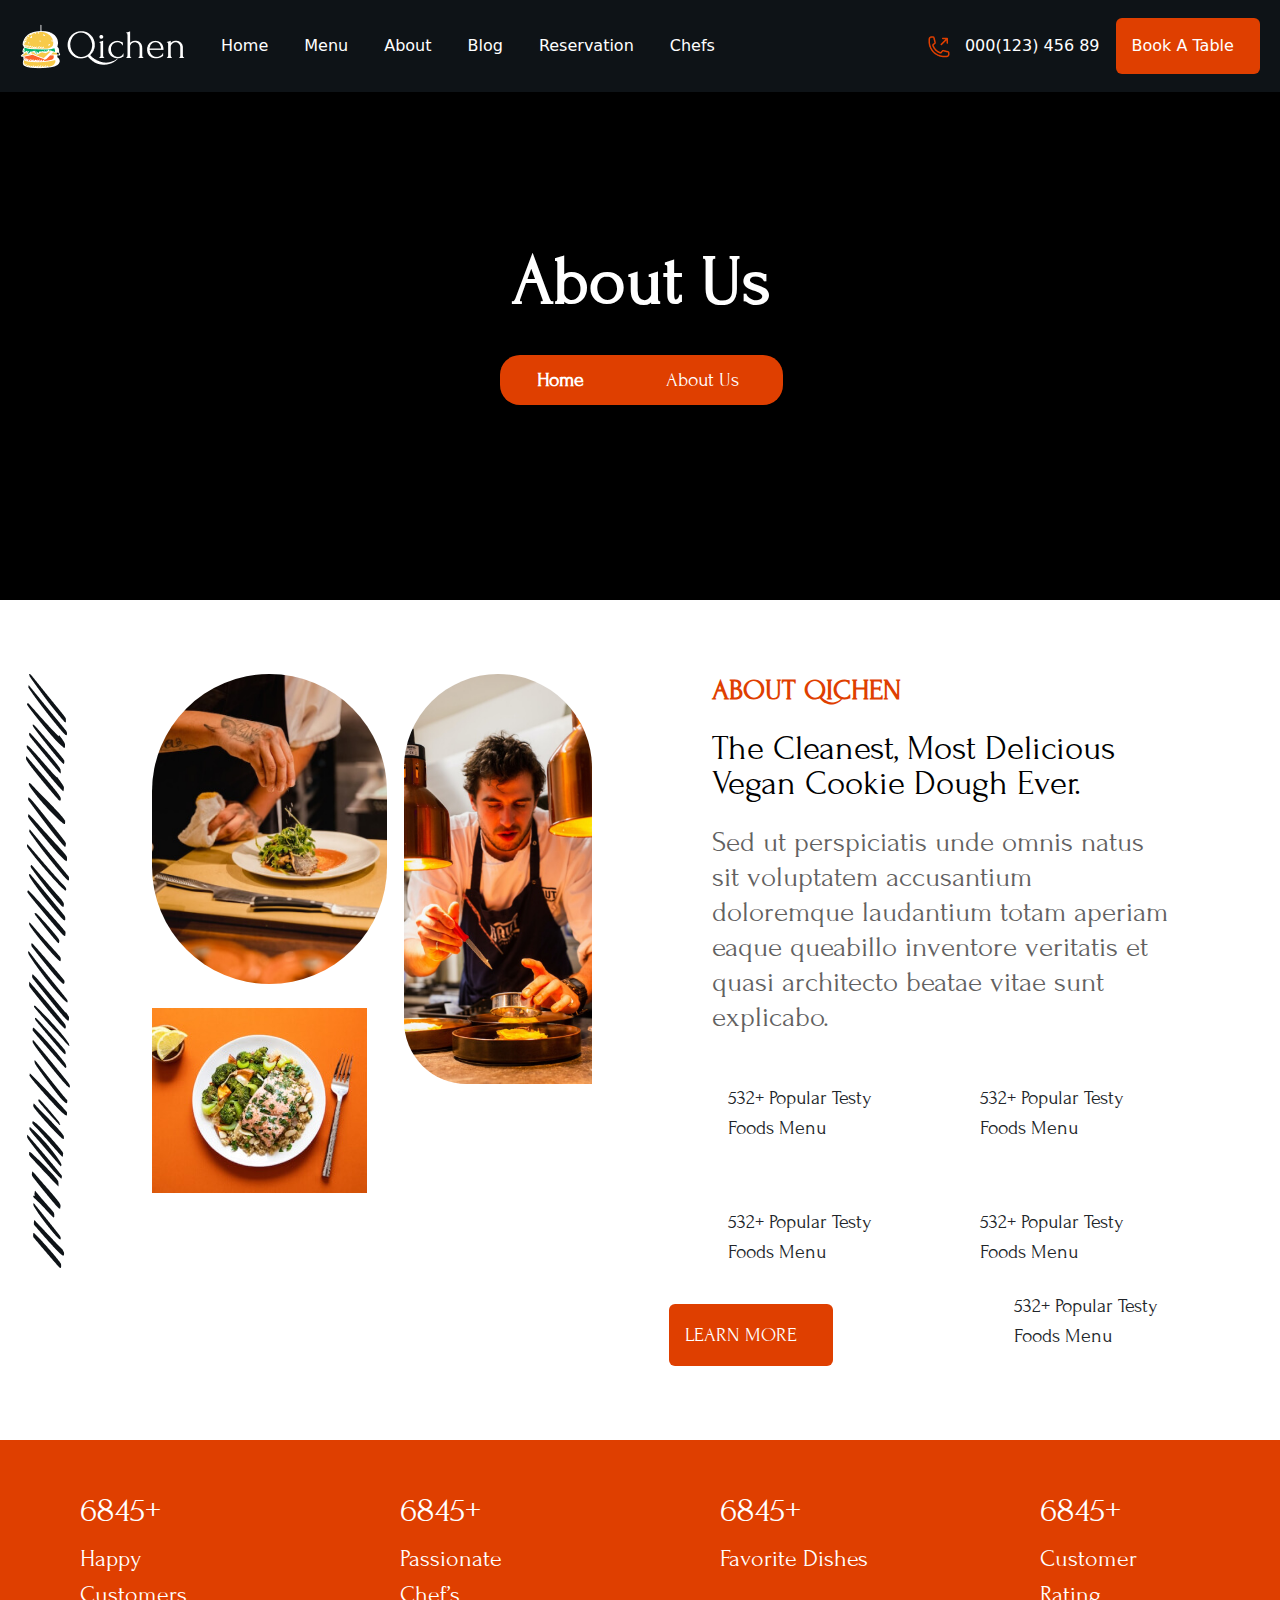
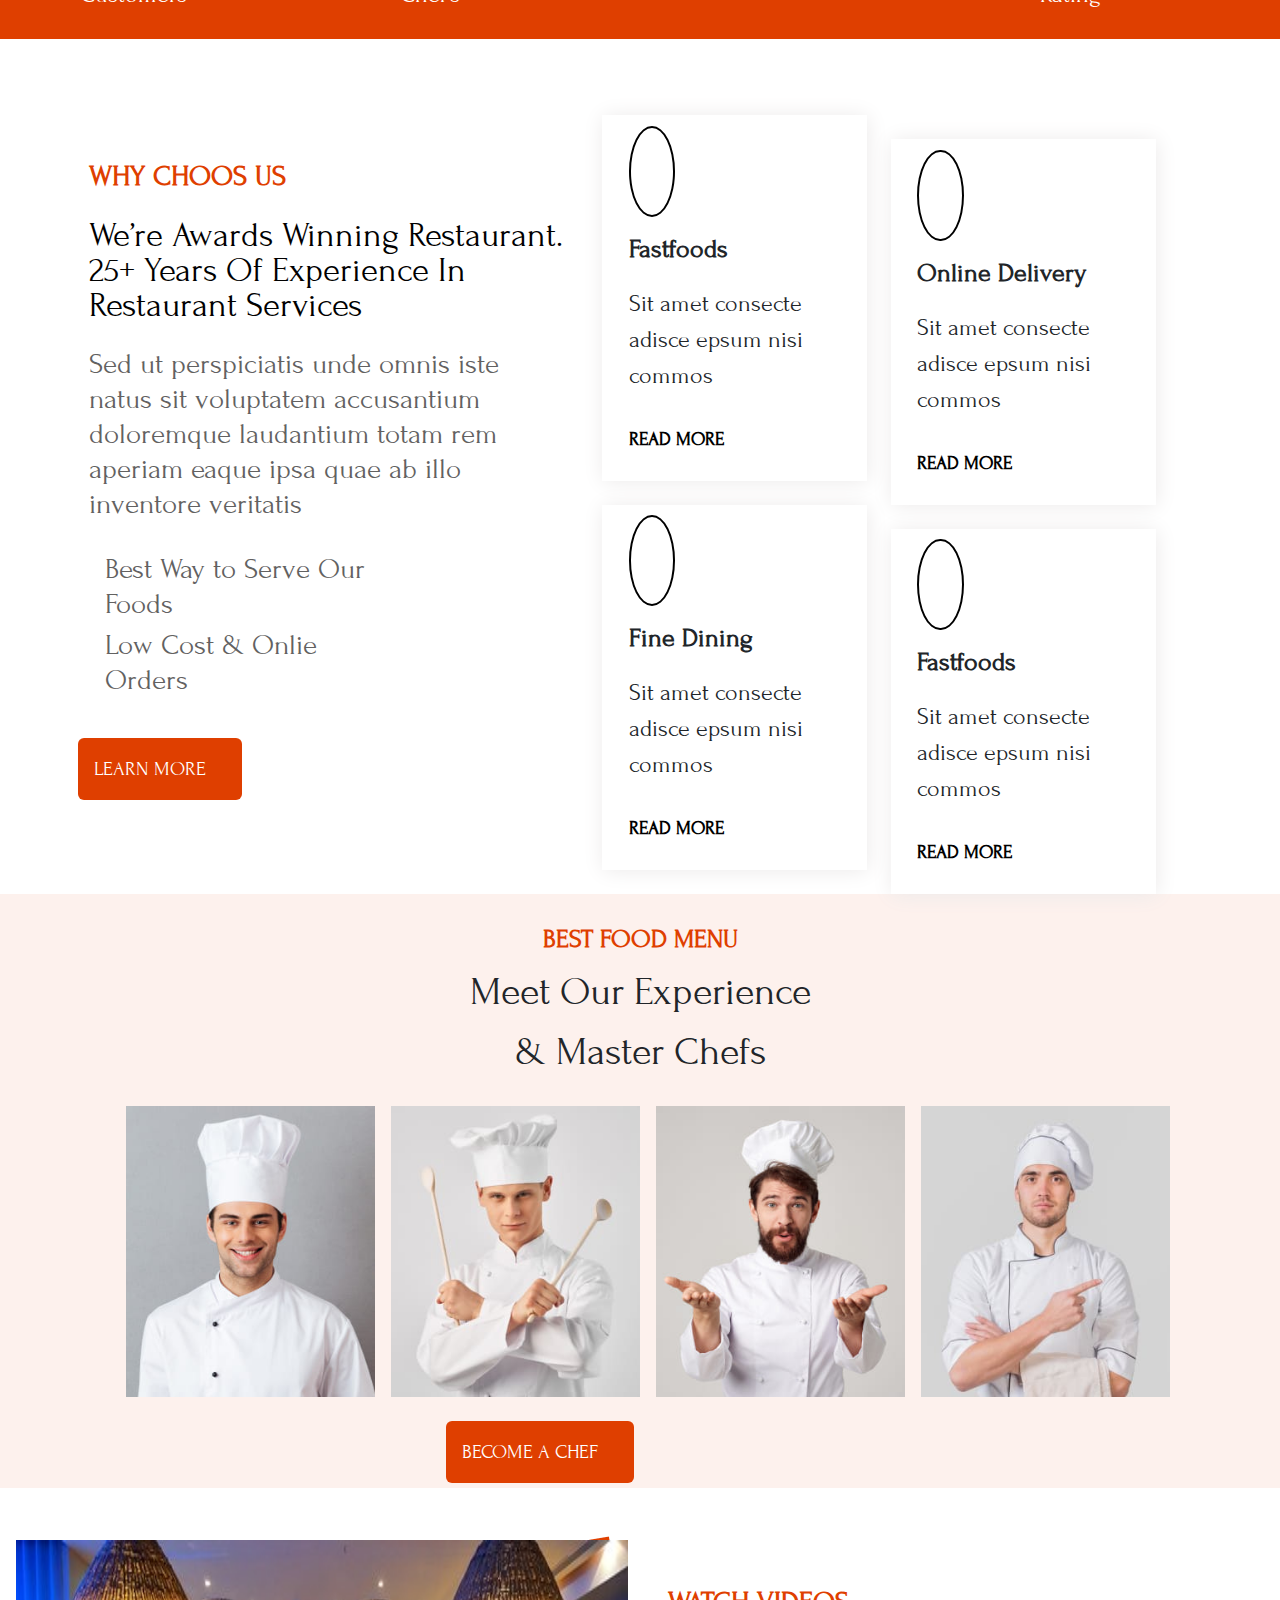
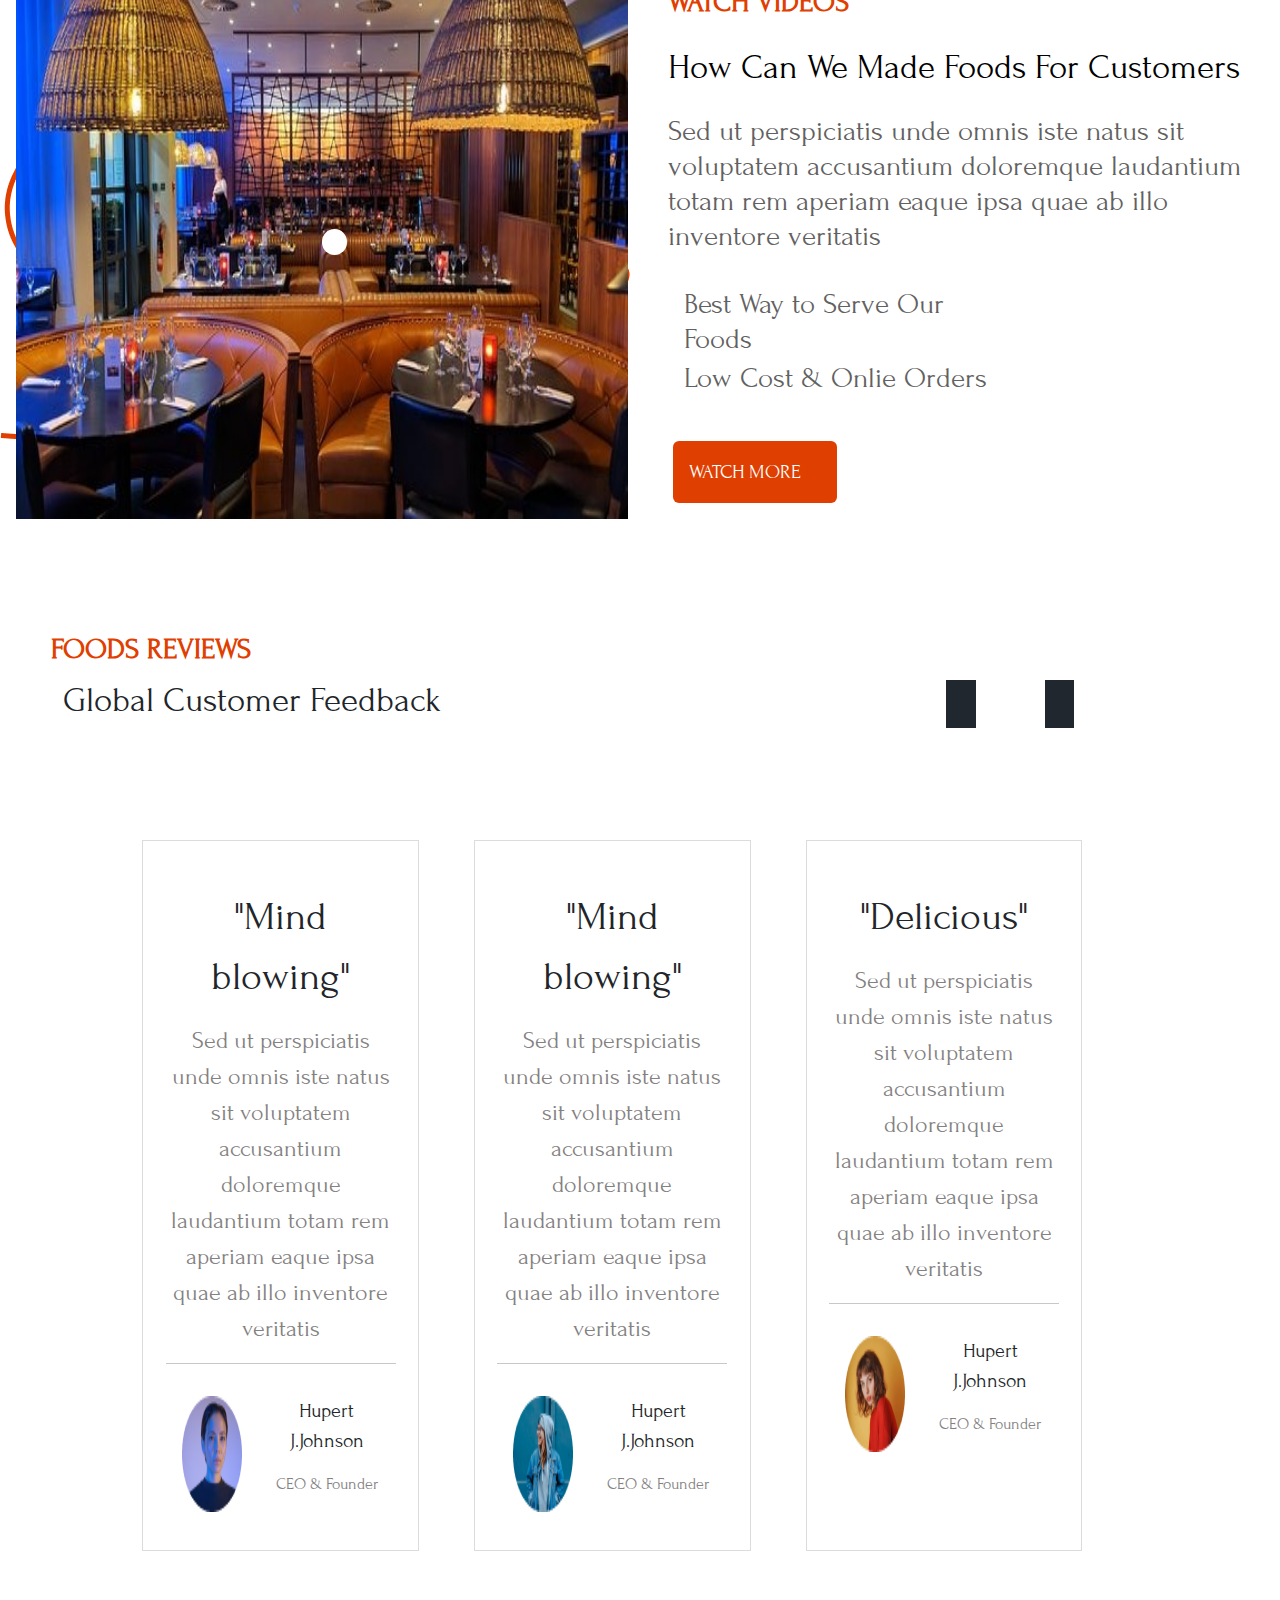
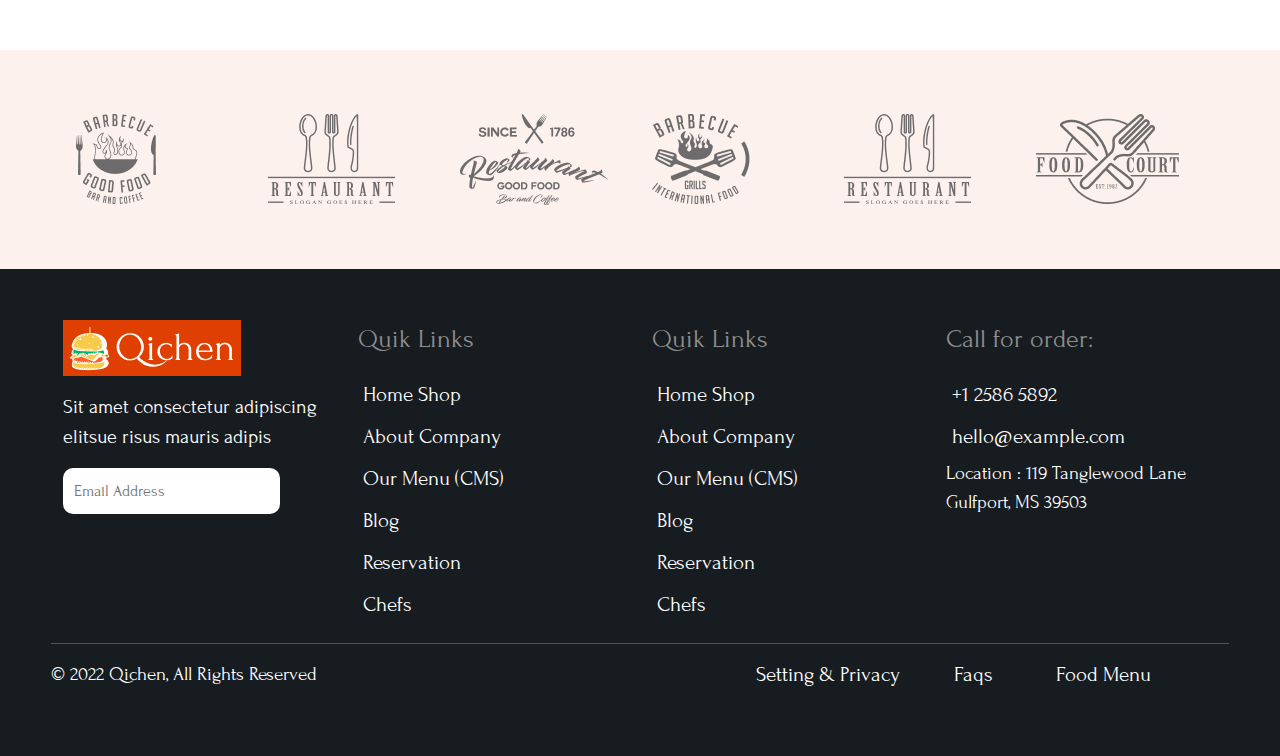
<file: About-page/index.html>
<!DOCTYPE html>
<html lang="en">

<head>
    <meta charset="UTF-8">
    <meta http-equiv="X-UA-Compatible" content="IE=edge">
    <meta name="viewport" content="width=device-width, initial-scale=1.0">
    <link href="https://cdn.jsdelivr.net/npm/bootstrap@5.2.3/dist/css/bootstrap.min.css" rel="stylesheet">
    <script src="https://cdn.jsdelivr.net/npm/bootstrap@5.2.3/dist/js/bootstrap.bundle.min.js"></script>
    <link rel="stylesheet" href="https://cdnjs.cloudflare.com/ajax/libs/font-awesome/6.2.1/css/all.min.css"
        integrity="sha512-MV7K8+y+gLIBoVD59lQIYicR65iaqukzvf/nwasF0nqhPay5w/9lJmVM2hMDcnK1OnMGCdVK+iQrJ7lzPJQd1w=="
        crossorigin="anonymous" referrerpolicy="no-referrer" />
    <link rel="stylesheet" href="style.css">
    <title>About Us</title>
    <style>
        @import url('https://fonts.googleapis.com/css2?family=Forum&display=swap');
    </style>
</head>

<body>
    <!--start navbar-->
    <nav class="navbar fixed-top navbar-expand-lg navbar-dark fs-6 p-2 py-3">
        <div class="container-fluid">

            <a class="navbar-brand" href="#"><img src="logo-white.png"></a>
            <button class="navbar-toggler" type="button" data-bs-toggle="collapse"
                data-bs-target="#navbarSupportedContent" aria-controls="navbarSupportedContent" aria-expanded="false"
                aria-label="Toggle navigation">
                <span class="navbar-toggler-icon"></span>
            </button>

            <div class="collapse navbar-collapse" id="navbarSupportedContent">

                <ul class="navbar-nav me-auto mb-2 mb-lg-0">

                    <li class="nav-item dropdown">
                        <a class="nav-link active " href="../index.html" id="navbarDropdown"> Home</a>

                    </li>

                    <li class="nav-item dropdown">
                        <a class="nav-link active " href="../MenuPage/index.html">Menu</a>

                    </li>

                    <li class="nav-item">
                        <a class="nav-link active" href="index.html">About</a>
                    </li>


                    <li class="nav-item dropdown">
                        <a class="nav-link active " href="../BlogDetailsPage/home.html" id="navbarDropdown"> Blog </a>
                    </li>


                    <li class="nav-item dropdown">
                        <a class="nav-link active " href="../ReservationPage/index.html"
                            id="navbarDropdown">Reservation</a>
                    </li>

                    <li class="nav-item dropdown">
                        <a class="nav-link active " href="../ChefsPage/index.html" id="navbarDropdown">Chefs</a>

                    </li>

                    <li class="nav-item text-white" style="margin-top:12px;">
                        <a class="nav-link " id="NavLink" aria-current="page" href="#"><i class="fas fa-search"></i></a>
                    </li>


                </ul>

                <div class="nav-item d-flex align-items-center" id="finalItem">

                    <div> <span id="NavLink" class="nav-link me-3" aria-current="page" style="cursor:pointer"><img
                                src="call.png">
                            &nbsp; 000(123) 456 89</span>
                    </div>

                    <div>
                        <span><button id="NavLinkBtn" class="btn m-0">Book A Table
                                &nbsp;<i class="fas fa-long-arrow-right"></i></button></span>
                    </div>

                </div>

            </div>
        </div>
    </nav>
    <!--end navbar-->
    <!--start large image-->
    <div id="larg-img">
        <div id="content">
            <h2>About Us</h2>
            <div class="row justify-content-center align-items-center" id="btns">
                <a href="../index.html" class="col-sm-4 ">Home</a>
                <i class="fa-sharp fa-solid fa-arrow-right col-sm-2 mt-1"></i>
                <span class="col-sm-6">About Us</span>
            </div>
        </div>
    </div>
    <!--end large image-->

    <!--start part about quchen-->
    <div class="row mt-5 " id="about-quchen">
        <div id="lines-img" class="col-lg-1">
            <img src="pic5.png" alt="">
        </div>
        <div id="right-img" class="col-lg-6 d-flex flex-row">
            <div id="two-images" class="col-md-5">
                <img src="pic2.jpg" alt="" class="img2 img-fluid">
                <br>
                <img src="pic3.jpg" alt="" class="img3 mt-4 img-fluid">
            </div>
            <div id="one-image" class="col-md-4">
                <img src="pic4.jpg" alt="" class="img4 img-fluid">
            </div>
        </div>

        <div class=" col-lg-5" id="left-content">
            <div id="txt" class="col-12">
                <h2 class="col-lg-8 head-four">ABOUT QICHEN</h2>
                <p class="p1-quchen">The Cleanest, Most Delicious Vegan Cookie Dough Ever.</p>
                <p class="">Sed ut perspiciatis unde omnis natus sit voluptatem accusantium doloremque laudantium totam
                    aperiam eaque
                    queabillo inventore veritatis et quasi architecto beatae vitae sunt explicabo.</p>
            </div>
            <div class="row mt-5 icons">

                <div class="col-lg-5 col-md-5 col-sm-7 d-flex flex-row about-icons left-icon">
                    <i class="fa-solid fa-utensils"></i>
                    <p class="ms-3">532+ Popular Testy Foods Menu</p>
                </div>

                <div class="col-lg-5 col-md-5 d-flex flex-row about-icons right-icon ms-lg-5">
                    <i class="fa-solid fa-utensils"></i>
                    <p class="ms-3">532+ Popular Testy Foods Menu</p>
                </div>

            </div>

            <div class="row mt-5 icons">

                <div class="col-lg-5 col-md-5 d-flex flex-row about-icons left-icon">
                    <i class="fa-solid fa-utensils"></i>
                    <p class="ms-3">532+ Popular Testy Foods Menu</p>
                </div>

                <div class="col-lg-5 col-md-5 d-flex flex-row about-icons  right-icon ms-lg-5">
                    <i class="fa-solid fa-utensils"></i>
                    <p class="ms-3">532+ Popular Testy Foods Menu</p>
                </div>

            </div>

            <div class="row mt-2 btn1">
                <div class="col-lg-7 col-md-4">
                    <div class=" text-center ">
                        <a class="btn">
                            <span class="spanWordOne">LEARN MORE</span>
                            <i class='fa fa-arrow-right'></i>
                        </a>
                    </div>
                </div>
                <div class="col-lg-5 col-md-5 d-flex flex-row about-icons left-icon" id="btn-icon">
                    <i class="fa-solid fa-headphones-simple"></i>
                    <p class="ms-3">532+ Popular Testy Foods Menu</p>
                </div>

            </div>
        </div>
    </div>
    <!--end part about quchen-->


    <!--start part the numbers-->
    <div id="part-numbers" class="d-flex justify-content-center mt-5">
        <div class="row" style="margin: 0px;">
            <div class="col-lg-3 col-md-6 num">
                <i class="fa-solid fa-person-military-pointing"></i>
                <h4>6845+</h4>
                <p>Happy Customers</p>
            </div>

            <div class="col-lg-3 col-md-6 num">
                <i class="fa-solid fa-kitchen-set"></i>
                <h4>6845+</h4>
                <p>Passionate Chef’s</p>
            </div>

            <div class="col-lg-3 col-md-6 num">
                <i class="fa-solid fa-person-military-pointing"></i>
                <h4>6845+</h4>
                <p>Favorite Dishes</p>
            </div>

            <div class="col-lg-3 col-md-6 num">
                <i class="fa-solid fa-users"></i>
                <h4>6845+</h4>
                <p>Customer Rating</p>
            </div>
        </div>

    </div>
    <!--end part the numbers-->

    <!--start choose part-->
    <div id="choose-part" class="mt-5" style="margin: 0px;">
        <div class="row" style="margin: 0px;">
            <div class="col-lg-5 txt-left">
                <h4 class="head-four">WHY CHOOS US</h4>
                <p class="p1-choose">We’re Awards Winning Restaurant. 25+ Years Of Experience In Restaurant Services</p>
                <p>Sed ut perspiciatis unde omnis iste natus sit voluptatem accusantium doloremque
                    laudantium totam rem aperiam eaque ipsa quae ab illo inventore veritatis</p>

                <div class="col-lg-7 d-flex correct">
                    <i class="fa-solid fa-circle-check p-2"></i>
                    <p class="">Best Way to Serve Our Foods</p>
                </div>
                <div class="col-lg-7 d-flex correct" id="correct-icon2">
                    <i class="fa-solid fa-circle-check p-2"></i>
                    <p class="">Low Cost & Onlie Orders</p>
                </div>
                <div class=" text-center ">
                    <a class="btn">
                        <span class="spanWordOne">LEARN MORE</span>
                        <i class='fa fa-arrow-right'></i>
                    </a>
                </div>


            </div>
            <div class="col-lg-6 cards-right mt-3">
                <div class="row" style="margin: 0px;">
                    <div class="col-lg-6 col-md-6">
                        <div id="card-foods">
                            <i class="fa-solid fa-pizza-slice"></i>
                            <h5>Fastfoods</h5>
                            <p>Sit amet consecte adisce epsum nisi commos</p>
                            <a href="#">READ MORE</a>
                        </div>
                    </div>
                    <div class="col-lg-6 col-md-6 mt-4">
                        <div id="card-foods">
                            <i class="fa-solid fa-truck-ramp-box"></i>
                            <h5>Online Delivery</h5>
                            <p>Sit amet consecte adisce epsum nisi commos</p>
                            <a href="#">READ MORE</a>
                        </div>
                    </div>
                </div>

                <div class="row" style="margin: 0px;">
                    <div class="col-lg-6 col-md-6 ">
                        <div id="card-foods">
                            <i class="fa-solid fa-pizza-slice"></i>
                            <h5>Fine Dining</h5>
                            <p>Sit amet consecte adisce epsum nisi commos</p>
                            <a href="#">READ MORE</a>
                        </div>
                    </div>
                    <div class="col-lg-6 col-md-6 mt-4">
                        <div id="card-foods">
                            <i class="fa-solid fa-pizza-slice"></i>
                            <h5>Fastfoods</h5>
                            <p>Sit amet consecte adisce epsum nisi commos</p>
                            <a href="#">READ MORE</a>
                        </div>
                    </div>
                </div>

            </div>

        </div>
    </div>
    <!--end choose part-->

    <!--start food menu-->
    <div id="best-food">
        <div id="food-div1">
            <h5 class="head5">BEST FOOD MENU</h5>
            <p>Meet Our Experience <br> & Master Chefs</p>
        </div>

        <div class="row mt-4 d-flex justify-content-center">
            <div class="col-lg-3 chef-img1 ms-3" onmouseover="displayDetails1()" onmouseleave="leave1()">
                <div id="details1">
                    <div class="div-white">Jimmie K. Cryer</div>
                    <div class="div-orange">Senior Chef</div>
                </div>
            </div>

            <div class="col-lg-3 chef-img2 ms-3" onmouseover="displayDetails2()" onmouseleave="leave2()">
                <div id="details2">
                    <div class="div-white">Jimmie K. Cryer</div>
                    <div class="div-orange">Senior Chef</div>
                </div>
            </div>

            <div class="col-lg-3 chef-img3 ms-3" onmouseover="displayDetails3()" onmouseleave="leave3()">
                <div id="details3">
                    <div class="div-white">Jimmie K. Cryer</div>
                    <div class="div-orange">Senior Chef</div>
                </div>
            </div>

            <div class="col-lg-3 chef-img4 ms-3" onmouseover="displayDetails4()" onmouseleave="leave4()">
                <div id="details4">
                    <div class="div-white">Jimmie K. Cryer</div>
                    <div class="div-orange">Senior Chef</div>
                </div>
            </div>
            <div class=" text-center d-flex justify-content-center col-lg-3">
                <a class="btn no-btn">
                    <span class="spanWordOne">BECOME A CHEF</span>
                    <i class='fa fa-arrow-right'></i>
                </a>
            </div>

        </div>


    </div>
    <!--end food menu-->

    <!--start video watches-->
    <div id="watch-video" class="mt-5 p-1 d-flex justify-content-center">
        <div class="row" style="margin: 0px;">
            <div class="col-lg-6 icon-video">
                <img src="video-1.jpeg" alt="">
                <a href="#"><i class="fa-solid fa-caret-right"></i></a>
            </div>
            <div class="col-lg-6">
                <div class=" txt-left p-3" style="background-color: white;">
                    <h4 class="head-four">WATCH VIDEOS</h4>
                    <p class="p1-choose">How Can We Made Foods For Customers
                    </p>
                    <p>Sed ut perspiciatis unde omnis iste natus sit voluptatem accusantium doloremque
                        laudantium totam rem aperiam eaque ipsa quae ab illo inventore veritatis</p>

                    <div class="col-lg-7 d-flex correct">
                        <i class="fa-solid fa-circle-check p-2"></i>
                        <p class="">Best Way to Serve Our Foods</p>
                    </div>
                    <div class="col-lg-7 d-flex correct" id="correct-icon2">
                        <i class="fa-solid fa-circle-check p-2"></i>
                        <p class="">Low Cost & Onlie Orders</p>
                    </div>
                    <div class=" text-center ">
                        <a class="btn">
                            <span class="spanWordOne">WATCH MORE</span>
                            <i class='fa fa-arrow-right'></i>
                        </a>
                    </div>
                </div>

            </div>

        </div>

    </div>

    </div>

    <!--end video watches -->

    <!--start food review-->
    <div id="food-review">
        <div class="txt-left">
            <h4 class="head-four">FOODS REVIEWS</h4>
        </div>
        <div class="row" style="margin: 0px;">
            <div class="col-lg-9" id="parag-review">
                <p>Global Customer Feedback</p>
            </div>
            <div class="col-lg-1 icons-review">
                <a href="#"><i class="fa-solid fa-arrow-left"></i></a>
            </div>
            <div class="col-lg-1 icons-review">
                <a href="#"><i class="fa-solid fa-arrow-right"></i></a>
            </div>
        </div>

        <div class="row mt-5 p-5">
            <div class="col-lg-3 cards-review">
                <div class="row">
                    <div class="col-lg-9 d-flex flex-row stars">
                        <i class="fa-solid fa-star fs-5"></i>
                        <i class="fa-solid fa-star fs-5"></i>
                        <i class="fa-solid fa-star fs-5"></i>
                        <i class="fa-solid fa-star fs-5"></i>
                    </div>
                    <div class="col-lg-2 d-flex flex-row quote">
                        <i class="fa-solid fa-quote-right fs-3"></i>
                        <i class="fa-solid fa-quote-right ms-2 fs-3"></i>
                    </div>
                </div>
                <p class="mt-4 fs-1">"Mind blowing"</p>
                <p class="fs-4" style="color: rgb(131, 129, 129);">Sed ut perspiciatis unde omnis iste natus sit
                    voluptatem accusantium doloremque
                    laudantium totam rem aperiam eaque ipsa quae ab illo inventore veritatis</p>
                <hr>
                <div class="d-flex flex-row d-flex justify-content-center">
                    <img src="person1.jpg" alt="" class="p-3">
                    <div class="p-3">
                        <p class="fs-5">Hupert J.Johnson</p>
                        <p style="color: rgb(131, 129, 129);">CEO & Founder</p>
                    </div>
                </div>

            </div>


            <div class="col-lg-3 cards-review">
                <div class="row">
                    <div class="col-lg-9 d-flex flex-row stars">
                        <i class="fa-solid fa-star fs-5"></i>
                        <i class="fa-solid fa-star fs-5"></i>
                        <i class="fa-solid fa-star fs-5"></i>
                        <i class="fa-solid fa-star fs-5"></i>
                    </div>
                    <div class="col-lg-2 d-flex flex-row quote">
                        <i class="fa-solid fa-quote-right fs-3"></i>
                        <i class="fa-solid fa-quote-right ms-2 fs-3"></i>
                    </div>
                </div>
                <p class="mt-4 fs-1">"Mind blowing"</p>
                <p class="fs-4" style="color: rgb(131, 129, 129);">Sed ut perspiciatis unde omnis iste natus sit
                    voluptatem accusantium doloremque
                    laudantium totam rem aperiam eaque ipsa quae ab illo inventore veritatis</p>
                <hr>
                <div class="d-flex flex-row d-flex justify-content-center">
                    <img src="person3.jpg" alt="" class="p-3">
                    <div class="p-3">
                        <p class="fs-5">Hupert J.Johnson</p>
                        <p style="color: rgb(131, 129, 129);">CEO & Founder</p>
                    </div>
                </div>

            </div>

            <div class="col-lg-3 cards-review">
                <div class="row">
                    <div class="col-lg-9 d-flex flex-row stars">
                        <i class="fa-solid fa-star fs-5"></i>
                        <i class="fa-solid fa-star fs-5"></i>
                        <i class="fa-solid fa-star fs-5"></i>
                        <i class="fa-solid fa-star fs-5"></i>
                    </div>
                    <div class="col-lg-2 d-flex flex-row quote">
                        <i class="fa-solid fa-quote-right fs-3"></i>
                        <i class="fa-solid fa-quote-right ms-2 fs-3"></i>
                    </div>
                </div>
                <p class="mt-4 fs-1">"Delicious"</p>
                <p class="fs-4" style="color: rgb(131, 129, 129);">Sed ut perspiciatis unde omnis iste natus sit
                    voluptatem accusantium doloremque
                    laudantium totam rem aperiam eaque ipsa quae ab illo inventore veritatis</p>
                <hr>
                <div class="d-flex flex-row d-flex justify-content-center">
                    <img src="person2.jpg" alt="" class="p-3">
                    <div class="p-3">
                        <p class="fs-5">Hupert J.Johnson</p>
                        <p style="color: rgb(131, 129, 129);">CEO & Founder</p>
                    </div>
                </div>

            </div>


        </div>
    </div>
    <!--end review-->

    <!--start collection of images-->
    <div id="images">
        <div class="row" style="margin: 0px;">
            <div class="col-lg-2 col-md-4 col-sm-4 image-food">
                <img src="img1.png" alt="">
            </div>

            <div class="col-lg-2 col-md-4 col-sm-4 image-food no-img">
                <img src="img2.png" alt="">
            </div>

            <div class="col-lg-2 col-md-4 col-sm-4 image-food no-img">
                <img src="img3.png" alt="">
            </div>

            <div class="col-lg-2 col-md-4 col-sm-4 image-food no-img">
                <img src="img4.png" alt="">
            </div>

            <div class="col-lg-2 col-md-4 col-sm-4 image-food no-img">
                <img src="img5.png" alt="">
            </div>

            <div class="col-lg-2 col-md-4 col-sm-4 image-food no-img">
                <img src="img6.png" alt="">
            </div>

        </div>
    </div>
    <!--end collection of images-->

    <!--start footer-->
    <div id="footer">
        <div class="row" style="margin: 0px;">
            <div class="col-lg-3 col-md-6">
                <img src="logo.png" alt="">
                <p class="fs-5 mt-3" style="color: white;">Sit amet consectetur adipiscing elitsue risus mauris adipis
                </p>
                <input type="email" placeholder="Email Address">
            </div>
            <div class="col-lg-3 col-md-6 d-flex flex-column">
                <p>Quik Links</p>
                <a href="../index.html">Home Shop</a>
                <a href="index.html">About Company</a>
                <a href="../MenuPage/index.html">Our Menu (CMS)</a>
                <a href="../BlogDetailsPage/home.html">Blog</a>
                <a href="../ReservationPage/index.html">Reservation</a>
                <a href="../ChefsPage/index.html">Chefs</a>
            </div>
            <div class="col-lg-3 col-md-6 d-flex flex-column">
                <p>Quik Links</p>
                <a href="../index.html">Home Shop</a>
                <a href="index.html">About Company</a>
                <a href="../MenuPage/index.html">Our Menu (CMS)</a>
                <a href="../BlogDetailsPage/home.html">Blog</a>
                <a href="../ReservationPage/index.html">Reservation</a>
                <a href="../ChefsPage/index.html">Chefs</a>
            </div>
            <div class="col-lg-3 col-md-6 d-flex flex-column">
                <p>Call for order:</p>
                <a href="#">+1 2586 5892</a>
                <a href="#">hello@example.com</a>
                <p style="color: white; font-size: 120%;">Location :
                    119 Tanglewood Lane Gulfport, MS 39503</p>
            </div>

        </div>
        <hr>

        <div class="row">
            <div class="col-lg-7 col-md-6">
                <p style="color: white; font-size: 120%;">© 2022 Qichen, All Rights Reserved</p>
            </div>
            <div class="col-lg-2 col-md-6">
                <a href="#">Setting & Privacy </a>
            </div>
            <div class="col-lg-1 col-md-6">
                <a href="#">Faqs</a>
            </div>
            <div class="col-lg-2 col-md-6">
                <a href="#">Food Menu</a>
            </div>

        </div>

    </div>
    <!--end footer-->

    <script src="script.js"></script>
</body>

</html>
</file>
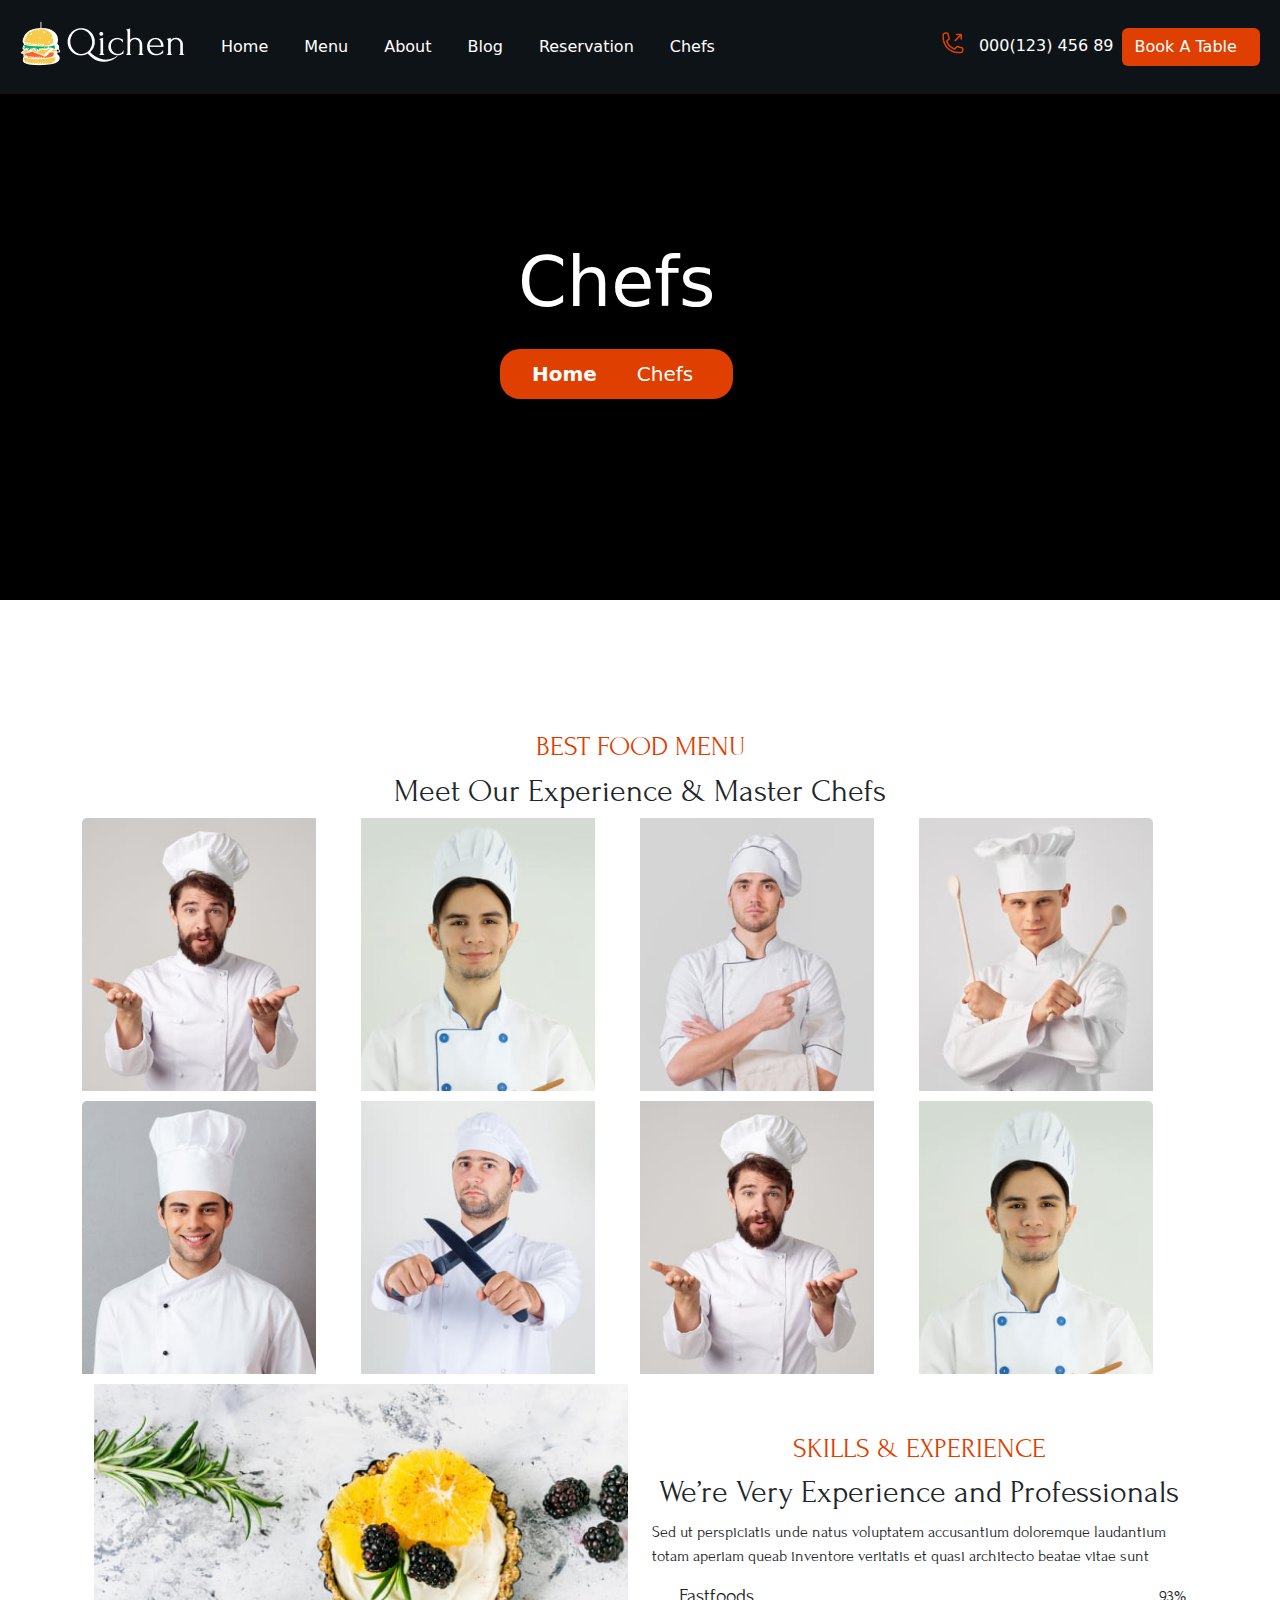
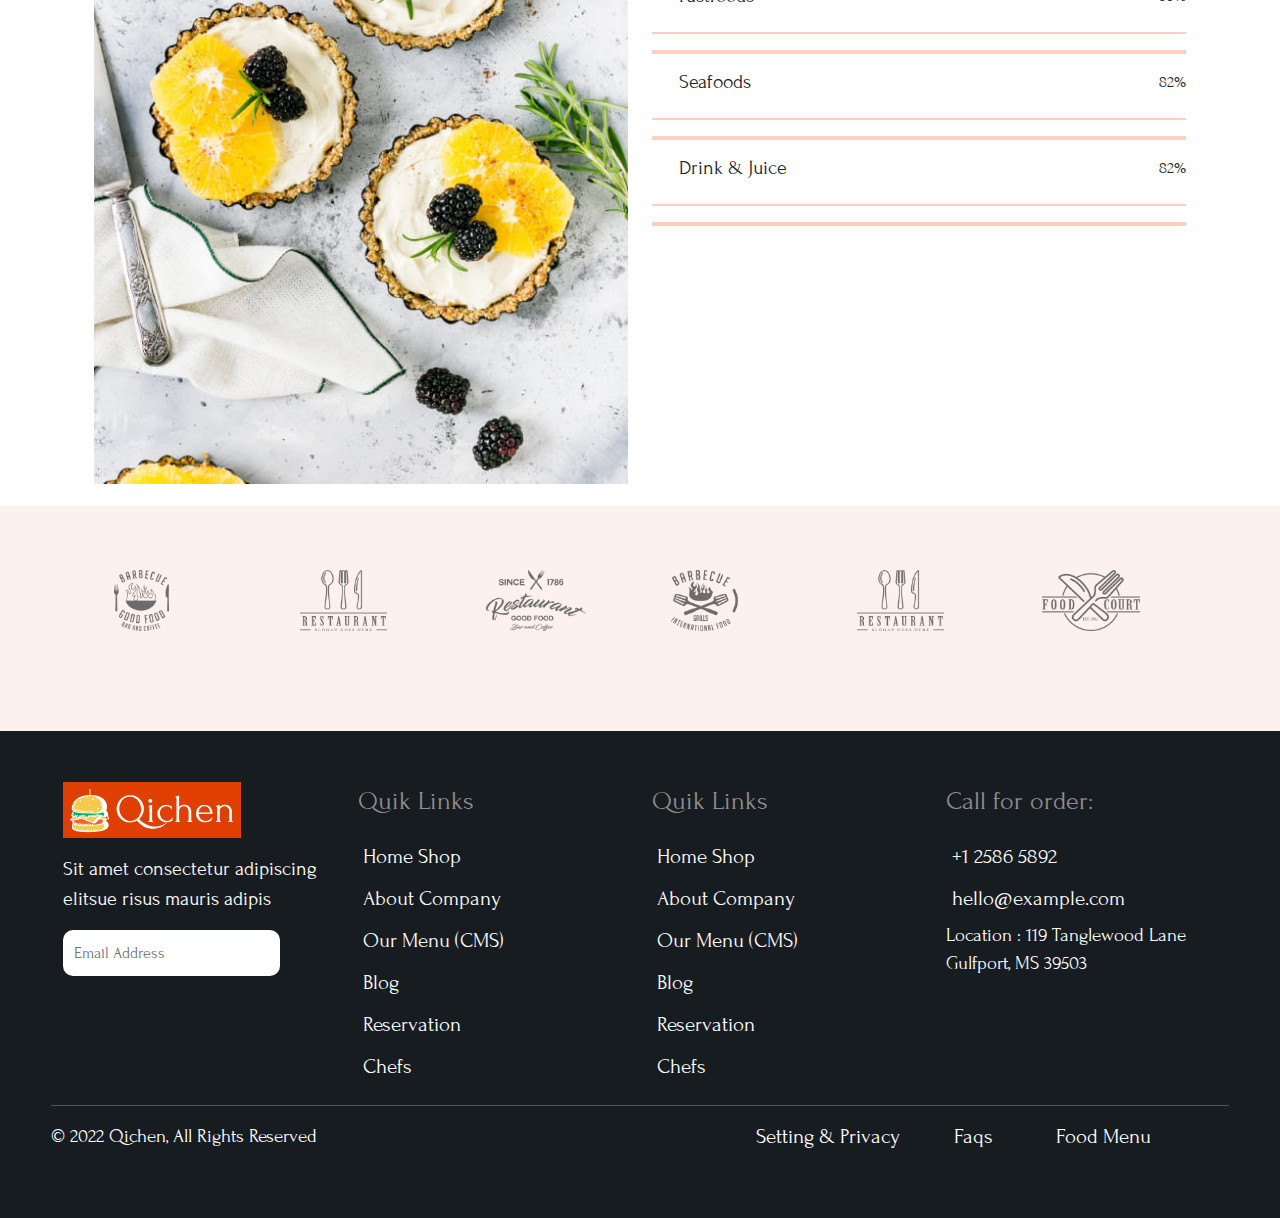
<file: ChefsPage/index.html>
<!DOCTYPE html>
<html lang="en">

<head>
  <meta charset="UTF-8" />
  <meta http-equiv="X-UA-Compatible" content="IE=edge" />
  <meta name="viewport" content="width=device-width, initial-scale=1.0" />

  <link href="https://cdn.jsdelivr.net/npm/bootstrap@5.2.3/dist/css/bootstrap.min.css" rel="stylesheet">
  <script src="https://cdn.jsdelivr.net/npm/bootstrap@5.2.3/dist/js/bootstrap.bundle.min.js"></script>
  <link rel="stylesheet" href="https://cdnjs.cloudflare.com/ajax/libs/font-awesome/6.2.1/css/all.min.css"
    integrity="sha512-MV7K8+y+gLIBoVD59lQIYicR65iaqukzvf/nwasF0nqhPay5w/9lJmVM2hMDcnK1OnMGCdVK+iQrJ7lzPJQd1w=="
    crossorigin="anonymous" referrerpolicy="no-referrer" />

  <title>Document</title>
</head>
<style>
  @import url('https://fonts.googleapis.com/css2?family=Forum&display=swap');

  h3 {
    color: #df3f00;
    /* font-size: large; */
    text-align: center;
    overflow-y: hidden;
  }

  h2 {
    text-align: center;
    overflow-y: hidden;
  }

  img {
    height: 70%;
    justify-content: space-between;
    /* border: 1px solid red; */
    padding-bottom: 4%;
  }

  .card {
    /* padding-left: 1%; */
    margin-right: 4%;
    border: none;
  }

  /* div {
      border: 1px solid red;
    } */

  .hr1 {
    border: 1px solid orangered;
  }

  .hr2 {
    border: 2px solid orangered;
  }

  h5 {
    overflow-y: hidden;
  }

  .Fastfoods {
    display: flex;
    flex-direction: row;
    padding-left: 5%;
    justify-content: space-between;
  }

  .Seafoods {
    display: flex;
    flex-direction: row;
    padding-left: 5%;
    justify-content: space-between;
  }

  .Drink {
    display: flex;
    flex-direction: row;
    padding-left: 5%;
    justify-content: space-between;
  }


  .animate {
    position: relative;
    animation: first 1s infinite;
  }

  @keyframes first {
    from {
      transform: translate(0px);
    }

    to {
      transform: translate(20px);
    }
  }

  .here {
    position: relative;
  }

  .card-img-top {
    opacity: 1;
    height: auto;
  }

  .middle {
    opacity: 0;
    position: absolute;
    top: 50%;
    left: 50%;
    transform: translate(-50%, -20%);
    text-align: center;
    width: 90%;
    height: 50%;
    background-color: white;
  }

  .card:hover .card-img-top {
    opacity: 0.3;
  }

  .card:hover .middle {
    opacity: 1;
  }

  .div1 {
    background-color: black;
    color: white;
    height: 30%;
  }

  .div2 {
    background-color: #df3f00;
    color: white;
    width: 50%;
  }


  #footer {
    background-color: #171c20;
    color: white;
    padding: 4%;
  }

  #footer img {
    background-color: #df3f00;
    padding: 2%;
  }

  #footer input {
    border: none;
    padding: 4%;
    border-radius: 10px;
    width: 80%;
  }

  #footer p {
    color: rgb(142, 142, 142);
    font-size: 160%;
  }

  #footer a {
    text-decoration: none;
    color: white;
    padding: 2%;
    font-size: 130%;
    transition: 0.6s;
  }

  #footer a:hover {
    color: #df3f00;
  }

  #images {
    background-color: rgba(223, 63, 0, 0.07);
    padding: 5%;
    padding-left: 8%;
  }

  #images .image-food {
    opacity: 0.6;
    transition: 0.6s;
  }

  #images .image-food:hover {
    opacity: 1;
    cursor: pointer;
  }

  @media only screen and (max-width: 600px) {
    #images .no-img {
      display: none;
    }

    #images .image-food {
      text-align: center;
    }
  }

  @media only screen and (max-width: 990px) {
    #images .image-food {
      text-align: center;
      margin-top: 5%;
    }
  }

  * {
    box-sizing: border-box;
  }


  #moveelement {
    margin-top: 130px;
  }

  /*navbar*/
  .navbar {
    background-color: #0E1317;
  }

  .navbar li {
    margin: 10px;
  }

  #NavLink {
    color: white;
  }

  a.nav-link:not(#NavLink):hover {
    color: #DF3F00;
  }

  #NavLink:hover {
    color: #DF3F00;
  }

  #NavLinkBtn {
    background-color: #DF3F00;
    color: white;
  }

  #NavLinkBtn:hover {
    background-color: white;
    color: #DF3F00;
  }

  @media screen and (min-width: 990px) {

    #finalItem,
    #NavLinkBtn {
      font-size: 7px;
    }
  }


  @media screen and (min-width: 1150px) {

    #finalItem,
    #NavLinkBtn {
      font-size: 16px;
    }
  }

  /*  start large image */

  #larg-img{
    position: relative;
    background-color: #000;
    height: 600px;
}
#larg-img::before{
    content: ' ';
    display: block;
    position: absolute;
    left: 0;
    top: 0;
    width: 100%;
    height: 100%;
    padding-bottom: 100px;
    z-index: 0;
    opacity: 0.5;
    background: url("	https://demo.webtend.net/html/qichen/assets/images/bg/page-bg-1.jpg") no-repeat center center;
    background-size: cover;
}

  #content {
    position: absolute;
    z-index: 1;
    color: white;
    justify-content: center;
    top: 40%;
    left: 40%;
  }

  #content h2 {
    font-size: 70px;
  }

  #content #btns {
    background-color: #DF3F00;
    text-align: center;
    margin-top: 12%;
    font-size: 20px;
    border-radius: 20px;
    padding: 10px 20px;
  }

  #content #btns a {
    text-decoration: none;
    color: white;
    transition: 0.6s;
    font-weight: bold;
  }

  #content #btns a:hover {
    color: black;
  }

  @media only screen and (max-width: 600px) {
    #content {
      left: 35%;
      margin: 0px;
    }

    #content h2 {
      font-size: 40px;
    }

    #content #btns {
      position: absolute;
      width: 100%;
      left: 10%;
      font-size: 100%;
    }
  }

  /*  end large image */

  #img-id {
    overflow-x: hidden;
  }
</style>

<body>


  <nav class="navbar fixed-top navbar-expand-lg navbar-dark fs-6 p-2 py-3">
    <div class="container-fluid">

      <a class="navbar-brand" href="#"><img src="logo-white.png"></a>
      <button class="navbar-toggler" type="button" data-bs-toggle="collapse" data-bs-target="#navbarSupportedContent"
        aria-controls="navbarSupportedContent" aria-expanded="false" aria-label="Toggle navigation">
        <span class="navbar-toggler-icon"></span>
      </button>

      <div class="collapse navbar-collapse" id="navbarSupportedContent">

        <ul class="navbar-nav me-auto mb-2 mb-lg-0">

          <li class="nav-item dropdown">
            <a class="nav-link active " href="../index.html" id="navbarDropdown"> Home</a>

          </li>

          <li class="nav-item dropdown">
            <a class="nav-link active " href="../MenuPage/index.html">Menu</a>

          </li>

          <li class="nav-item">
            <a class="nav-link active" href="../About-page/index.html">About</a>
          </li>


          <li class="nav-item dropdown">
            <a class="nav-link active " href="../BlogDetailsPage/home.html" id="navbarDropdown"> Blog </a>
          </li>


          <li class="nav-item dropdown">
            <a class="nav-link active " href="../ReservationPage/index.html" id="navbarDropdown">Reservation</a>
          </li>

          <li class="nav-item dropdown">
            <a class="nav-link active " href="index.html" id="navbarDropdown">Chefs</a>

          </li>

          <li class="nav-item text-white " style="margin-top: 13px;">
            <a class="nav-link " id="NavLink" aria-current="page" href="#"><i class="fas fa-search"></i></a>
          </li>

        </ul>

        <div class="nav-item d-flex align-items-center" id="finalItem">

          <div> <span id="NavLink" class="nav-link me-2" aria-current="page" style="cursor:pointer"><img src="call.png">
              &nbsp; 000(123) 456 89</span>
          </div>

          <div>
            <span><button id="NavLinkBtn" class="btn">Book A Table
                &nbsp;<i class="fas fa-long-arrow-right"></i></button></span>
          </div>

        </div>

      </div>
    </div>
  </nav>
  <!--end navbar-->
  <!--start large image-->
  <div id="larg-img">
    <div id="content">
        <h2>Chefs</h2>
        <div class="row justify-content-center align-items-center" id="btns">
            <a href="../index.html" class="col-sm-4 ">Home</a>
            <i class="fa-sharp fa-solid fa-arrow-right col-sm-2 mt-1"></i>
            <span class="col-sm-6">Chefs</span>
        </div>
    </div>
</div>
<!--end large image-->


  <div class="container-fluid" id="moveelement"style="font-family: 'Forum'">
    <div class="row mx-0">
      <div>
        <h3>BEST FOOD MENU</h3>
        <h2>Meet Our Experience & Master Chefs</h2>
      </div>
    </div>
  </div>
  <div class="container here" style="font-family: 'Forum'">
    <div class="card-group">
      <div class="card">
        <img class="card-img-top" src="chef-9.jpg" alt="Card image cap" />
        <div class="middle">
          <div class="div1">Jimmie K. Cryer</div>
          <div class="div2">Senior Chef</div>
          <div>
            <i class="fa-brands fa-facebook"></i>
            <i class="fa-brands fa-instagram"></i>
            <i class="fa-brands fa-square-twitter"></i>
            <i class="fa-brands fa-pinterest"></i>
          </div>
        </div>
      </div>
      <div class="card">
        <img class="card-img-top" src="chef-14.jpg" alt="Card image cap" />
        <div class="middle">
          <div class="div1">Jimmie K. Cryer</div>
          <div class="div2">Senior Chef</div>
          <div>
            <i class="fa-brands fa-facebook"></i>
            <i class="fa-brands fa-instagram"></i>
            <i class="fa-brands fa-square-twitter"></i>
            <i class="fa-brands fa-pinterest"></i>
          </div>
        </div>
      </div>
      <div class="card">
        <img class="card-img-top" src="chef-10.jpg" alt="Card image cap" />
        <div class="middle">
          <div class="div1">Jimmie K. Cryer</div>
          <div class="div2">Senior Chef</div>
          <div>
            <i class="fa-brands fa-facebook"></i>
            <i class="fa-brands fa-instagram"></i>
            <i class="fa-brands fa-square-twitter"></i>
            <i class="fa-brands fa-pinterest"></i>
          </div>
        </div>
      </div>
      <div class="card">
        <img class="card-img-top" src="chef-8.jpg" alt="Card image cap" />
        <div class="middle">
          <div class="div1">Jimmie K. Cryer</div>
          <div class="div2">Senior Chef</div>
          <div>
            <i class="fa-brands fa-facebook"></i>
            <i class="fa-brands fa-instagram"></i>
            <i class="fa-brands fa-square-twitter"></i>
            <i class="fa-brands fa-pinterest"></i>
          </div>
        </div>
      </div>
    </div>
    <div class="card-group">
      <div class="card">
        <img class="card-img-top" src="chef-7.jpg" alt="Card image cap" />
        <div class="middle">
          <div class="div1">Jimmie K. Cryer</div>
          <div class="div2">Senior Chef</div>
          <div>
            <i class="fa-brands fa-facebook"></i>
            <i class="fa-brands fa-instagram"></i>
            <i class="fa-brands fa-square-twitter"></i>
            <i class="fa-brands fa-pinterest"></i>
          </div>
        </div>
      </div>
      <div class="card">
        <img class="card-img-top" src="chef-12.jpg" alt="Card image cap" />
        <div class="middle">
          <div class="div1">Jimmie K. Cryer</div>
          <div class="div2">Senior Chef</div>
          <div>
            <i class="fa-brands fa-facebook"></i>
            <i class="fa-brands fa-instagram"></i>
            <i class="fa-brands fa-square-twitter"></i>
            <i class="fa-brands fa-pinterest"></i>
          </div>
        </div>
      </div>
      <div class="card">
        <img class="card-img-top" src="chef-9.jpg" alt="Card image cap" />
        <div class="middle">
          <div class="div1">Jimmie K. Cryer</div>
          <div class="div2">Senior Chef</div>
          <div>
            <i class="fa-brands fa-facebook"></i>
            <i class="fa-brands fa-instagram"></i>
            <i class="fa-brands fa-square-twitter"></i>
            <i class="fa-brands fa-pinterest"></i>
          </div>
        </div>
      </div>

      <div class="card">
        <img class="card-img-top" src="chef-14.jpg" alt="Card image cap" />
        <div class="middle">
          <div class="div1">Jimmie K. Cryer</div>
          <div class="div2">Senior Chef</div>
          <div>
            <i class="fa-brands fa-facebook"></i>
            <i class="fa-brands fa-instagram"></i>
            <i class="fa-brands fa-square-twitter"></i>
            <i class="fa-brands fa-pinterest"></i>
          </div>
        </div>
      </div>
    </div>
  </div>

  <div class="container" id="img-id" style="font-family: 'Forum'">
    <div class="row mx-0">
      <div class="col-12 col-md-6">
        <img src="skill-1.jpg" class="img-fluid" alt="" />
      </div>
      <div class="col-12 col-md-6 pt-md-5">
        <div class="animate">
          <h3>SKILLS & EXPERIENCE</h3>
          <h2>We’re Very Experience and Professionals</h2>
        </div>
        <p>
          Sed ut perspiciatis unde natus voluptatem accusantium doloremque
          laudantium totam aperiam queab inventore veritatis et quasi
          architecto beatae vitae sunt
        </p>
        <div class="Fastfoods">
          <h5>Fastfoods</h5>
          <span>93%</span>
        </div>
        <hr class="hr1" />
        <hr class="hr2" />
        <div class="Seafoods">
          <h5>Seafoods</h5>
          <span>82%</span>
        </div>
        <hr class="hr1" />
        <hr class="hr2" />

        <div class="Drink">
          <h5>Drink & Juice</h5>
          <span>82%</span>
        </div>

        <hr class="hr1" />
        <hr class="hr2" />
      </div>
    </div>
  </div>

  <!--start collection of images-->

  <div id="images">
    <div class="row" style="margin: 0px">
      <div class="col-lg-2 col-md-4 col-sm-4 image-food">
        <img src="img1.png" alt="" />
      </div>

      <div class="col-lg-2 col-md-4 col-sm-4 image-food no-img">
        <img src="img2.png" alt="" />
      </div>

      <div class="col-lg-2 col-md-4 col-sm-4 image-food no-img">
        <img src="img3.png" alt="" />
      </div>

      <div class="col-lg-2 col-md-4 col-sm-4 image-food no-img">
        <img src="img4.png" alt="" />
      </div>

      <div class="col-lg-2 col-md-4 col-sm-4 image-food no-img">
        <img src="img5.png" alt="" />
      </div>

      <div class="col-lg-2 col-md-4 col-sm-4 image-food no-img">
        <img src="img6.png" alt="" />
      </div>
    </div>
  </div>

  <!--end collection of images-->

  <div id="footer" style="font-family: 'Forum'">
    <div class="row" style="margin: 0px">
      <div class="col-lg-3 col-md-6">

        <div>
          <img src="logo.png" alt="" />
        </div>
        <p class="fs-5 mt-3" style="color: white">
          Sit amet consectetur adipiscing elitsue risus mauris adipis
        </p>
        <input type="email" placeholder="Email Address" />
      </div>
      <div class="col-lg-3 col-md-6 d-flex flex-column">
        <p>Quik Links</p>
        <a href="../index.html">Home Shop</a>
        <a href="../About-page/index.html">About Company</a>
        <a href="../MenuPage/index.html">Our Menu (CMS)</a>
        <a href="../BlogDetailsPage/home.html">Blog</a>
        <a href="../ReservationPage/index.html">Reservation</a>
        <a href="index.html">Chefs</a>
      </div>
      <div class="col-lg-3 col-md-6 d-flex flex-column">
        <p>Quik Links</p>
        <a href="../index.html">Home Shop</a>
        <a href="../About-page/index.html">About Company</a>
        <a href="../MenuPage/index.html">Our Menu (CMS)</a>
        <a href="../BlogDetailsPage/home.html">Blog</a>
        <a href="../ReservationPage/index.html">Reservation</a>
        <a href="index.html">Chefs</a>
      </div>
      <div class="col-lg-3 col-md-6 d-flex flex-column">
        <p>Call for order:</p>
        <a href="#">+1 2586 5892</a>
        <a href="#">hello@example.com</a>
        <p style="color: white; font-size: 120%">
          Location : 119 Tanglewood Lane Gulfport, MS 39503
        </p>
      </div>
    </div>
    <hr />

    <div class="row">
      <div class="col-lg-7 col-md-6">
        <p style="color: white; font-size: 120%">
          © 2022 Qichen, All Rights Reserved
        </p>
      </div>
      <div class="col-lg-2 col-md-6">
        <a href="#">Setting & Privacy </a>
      </div>
      <div class="col-lg-1 col-md-6">
        <a href="#">Faqs</a>
      </div>
      <div class="col-lg-2 col-md-6">
        <a href="#">Food Menu</a>
      </div>
    </div>
  </div>
  <!--end footer-->
</body>

</html>
</file>
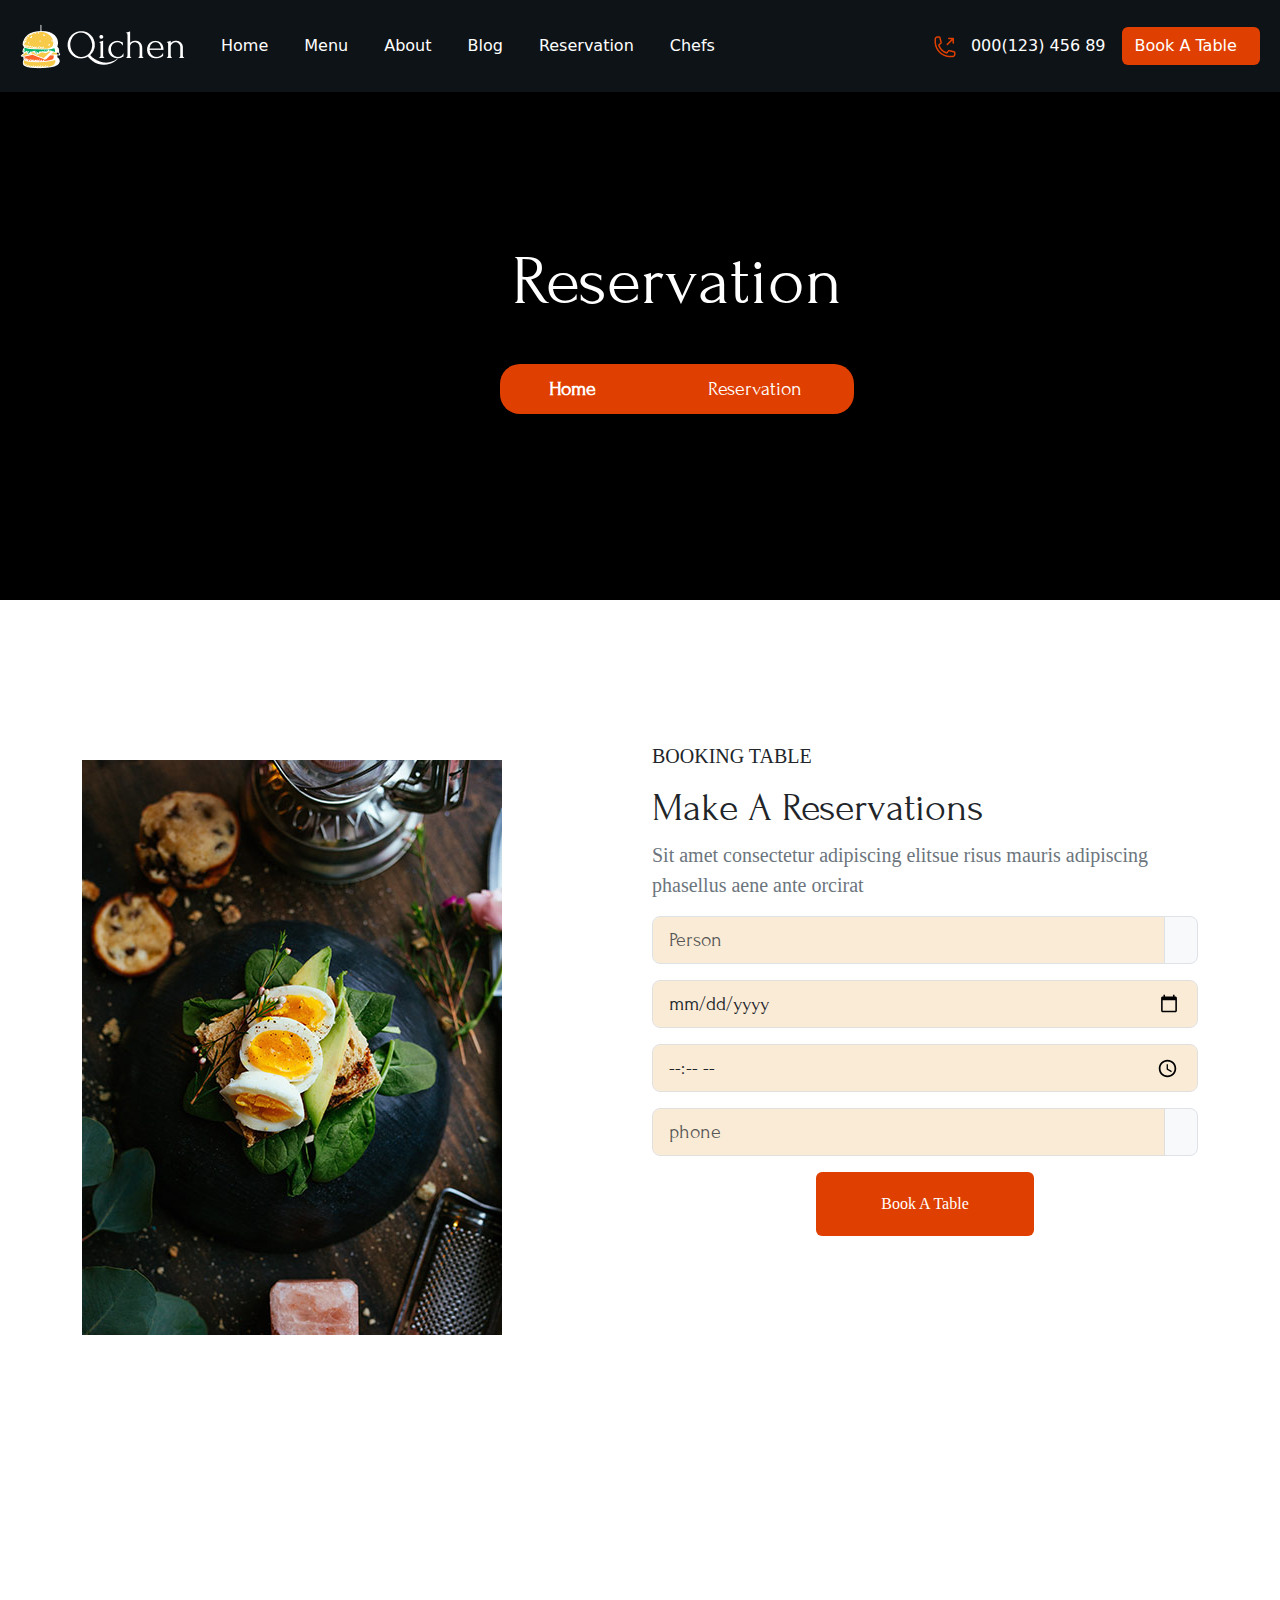
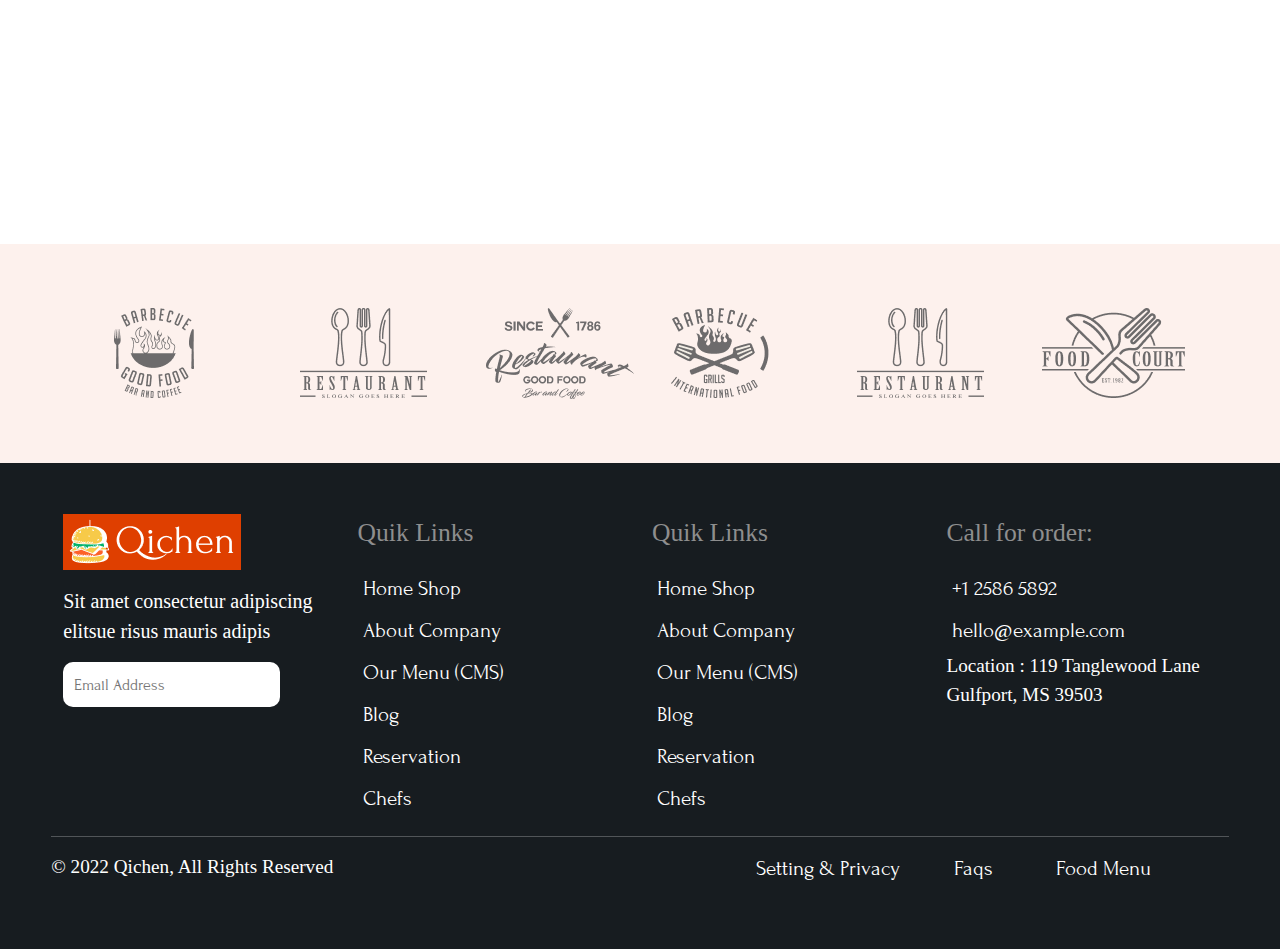
<file: ReservationPage/index.html>
<!DOCTYPE html>
<html lang="en">

<head>
  <meta charset="UTF-8" />
  <meta http-equiv="X-UA-Compatible" content="IE=edge" />
  <meta name="viewport" content="width=device-width, initial-scale=1.0" />
  <title>Document</title>

  <link href="https://cdn.jsdelivr.net/npm/bootstrap@5.2.3/dist/css/bootstrap.min.css" rel="stylesheet">
  <script src="https://cdn.jsdelivr.net/npm/bootstrap@5.2.3/dist/js/bootstrap.bundle.min.js"></script>

  <link rel="stylesheet" href="https://cdnjs.cloudflare.com/ajax/libs/font-awesome/6.2.1/css/all.min.css"
    integrity="sha512-MV7K8+y+gLIBoVD59lQIYicR65iaqukzvf/nwasF0nqhPay5w/9lJmVM2hMDcnK1OnMGCdVK+iQrJ7lzPJQd1w=="
    crossorigin="anonymous" referrerpolicy="no-referrer" />

  <style>
    @import url('https://fonts.googleapis.com/css2?family=Forum&display=swap');

    #BookTableBtn {
      background-color: #df3f00;
      color: white;

      margin-left: 30%;
      position: static;
      width: 40%;
      margin-bottom: 30%;
      height: 4rem;
      font-family: cursive;
    }

    #BookTableBtn:hover {
      background-color: black;
      color: white;
    }

    .form-control {
      background-color: antiquewhite;
    }

    h5 {
      font-family: sans-serif;
    }

    p {
      font-family: cursive;
      color: #df3f00;
    }

    .map {
      margin: auto;
      width: 50%;
      padding: 10%;
    }

    #footer {
      background-color: #171c20;
      color: white;
      padding: 4%;
    }

    #footer img {
      background-color: #df3f00;
      padding: 2%;
    }

    #footer input {
      border: none;
      padding: 4%;
      border-radius: 10px;
      width: 80%;
    }

    #footer p {
      color: rgb(142, 142, 142);
      font-size: 160%;
    }

    #footer a {
      text-decoration: none;
      color: white;
      padding: 2%;
      font-size: 130%;
      transition: 0.6s;
    }

    #footer a:hover {
      color: #df3f00;
    }

    #images {
      background-color: rgba(223, 63, 0, 0.07);
      padding: 5%;
      padding-left: 8%;
    }

    #images .image-food {
      opacity: 0.6;
      transition: 0.6s;
    }

    #images .image-food:hover {
      opacity: 1;
      cursor: pointer;
    }

    @media only screen and (max-width: 600px) {
      #images .no-img {
        display: none;
      }

      #images .image-food {
        text-align: center;
      }
    }

    @media only screen and (max-width: 990px) {
      #images .image-food {
        text-align: center;
        margin-top: 5%;
      }
    }

    * {
      box-sizing: border-box;
    }

    .navbar {
      background-color: #0E1317;
    }

    .navbar li {
      margin: 10px;
    }

    #NavLink {
      color: white;
    }

    a.nav-link:not(#NavLink):hover {
      color: #DF3F00;
    }

    #NavLink:hover {
      color: #DF3F00;
    }

    #NavLinkBtn {
      background-color: #DF3F00;
      color: white;
    }

    #NavLinkBtn:hover {
      background-color: white;
      color: #DF3F00;
    }

    @media screen and (min-width: 990px) {

      #finalItem,
      #NavLinkBtn {
        font-size: 7px;
      }
    }


    @media screen and (min-width: 1150px) {

      #finalItem,
      #NavLinkBtn {
        font-size: 16px;
      }
    }

    #larg-img {
      position: relative;
      background-color: #000;
      height: 600px;
    }

    #larg-img::before {
      content: ' ';
      display: block;
      position: absolute;
      left: 0;
      top: 0;
      width: 100%;
      height: 100%;
      padding-bottom: 100px;
      z-index: 0;
      opacity: 0.5;
      background: url("https://images.unsplash.com/photo-1414235077428-338989a2e8c0?ixlib=rb-1.2.1&ixid=eyJhcHBfaWQiOjEyMDd9&auto=format&fit=crop&w=1050&q=80") no-repeat center center;
      background-size: cover;
    }

    #content {
      position: absolute;
      z-index: 1;
      color: white;
      justify-content: center;
      top: 40%;
      left: 40%;
    }

    #content h2 {
      font-size: 70px;
    }

    #content #btns {
      background-color: #DF3F00;
      text-align: center;
      margin-top: 12%;
      font-size: 20px;
      border-radius: 20px;
      padding: 10px 20px;
    }

    #content #btns a {
      text-decoration: none;
      color: white;
      transition: 0.6s;
      font-weight: bold;
    }

    #content #btns a:hover {
      color: black;
    }

    @media only screen and (max-width: 600px) {
      #content {
        left: 30%;
        margin: 0px;
      }

      #content h2 {
        font-size: 40px;
      }

      #content #btns {
        position: absolute;
        width: 100%;
        left: 10%;
        font-size: 100%;
      }
    }

    /*  end large image */
  </style>
</head>

<body>



  <nav class="navbar fixed-top navbar-expand-lg navbar-dark fs-6 p-2 py-3">
    <div class="container-fluid">

      <a class="navbar-brand" href="#"><img src="logo.png"></a>
      <button class="navbar-toggler" type="button" data-bs-toggle="collapse" data-bs-target="#navbarSupportedContent"
        aria-controls="navbarSupportedContent" aria-expanded="false" aria-label="Toggle navigation">
        <span class="navbar-toggler-icon"></span>
      </button>

      <div class="collapse navbar-collapse" id="navbarSupportedContent">

        <ul class="navbar-nav me-auto mb-2 mb-lg-0">

          <li class="nav-item dropdown">
            <a class="nav-link active " href="../index.html" id="navbarDropdown"> Home</a>

          </li>

          <li class="nav-item dropdown">
            <a class="nav-link active " href="../MenuPage/index.html">Menu</a>

          </li>

          <li class="nav-item">
            <a class="nav-link active" href="../About-page/index.html">About</a>
          </li>


          <li class="nav-item dropdown">
            <a class="nav-link active " href="../BlogDetailsPage/home.html" id="navbarDropdown"> Blog </a>
          </li>


          <li class="nav-item dropdown">
            <a class="nav-link active " href="index.html" id="navbarDropdown">Reservation</a>
          </li>

          <li class="nav-item dropdown">
            <a class="nav-link active " href="../ChefsPage/index.html" id="navbarDropdown">Chefs</a>

          </li>

          <li class="nav-item text-white" style="margin-top:12px;">
            <a class="nav-link " id="NavLink" aria-current="page" href="#"><i class="fas fa-search"></i></a>
          </li>


        </ul>

        <div class="nav-item d-flex align-items-center" id="finalItem">

          <div> <span id="NavLink" class="nav-link me-3" aria-current="page" style="cursor:pointer"><img src="call.png">
              &nbsp; 000(123) 456 89</span>
          </div>

          <div>
            <span><button id="NavLinkBtn" class="btn m-0">Book A Table
                &nbsp;<i class="fas fa-long-arrow-right"></i></button></span>
          </div>

        </div>

      </div>
    </div>
  </nav>

  <!--end navbar-->
  <!--start large image-->
  <div id="larg-img" style="font-family: 'Forum'">
    <div id="content">
      <h2>Reservation</h2>
      <div class="row justify-content-center align-items-center" id="btns">
        <a href="../index.html" class="col-sm-4 ">Home</a>
        <i class="fa-sharp fa-solid fa-arrow-right col-sm-2 mt-1"></i>
        <span class="col-sm-6">Reservation
        </span>
      </div>
    </div>
  </div>
  <!--end large image-->


  <div class="container" style="font-family: 'Forum'">
    <div class="row row-cols-1 row-cols-md-2 mt-5 justify-content-center align-items-center mb-5 position-relative">
      <div class="col">
        <img src="contact-5.jpg" class="img-fluid" alt="" />
      </div>

      <div class="col col-md-6 mt-5 mb-5">
        <p class="h5 orangeText subtitleBefore mt-5 mb-3" style="z-index: 0">
          BOOKING TABLE
        </p>
        <h2 class="fs-1 h1Style" style="z-index: 0; background-color: white">
          Make A Reservations
        </h2>
        <p class="text fs-5 text-secondary" style="z-index: 0; background-color: white">
          Sit amet consectetur adipiscing elitsue risus mauris adipiscing
          phasellus aene ante orcirat
        </p>
        <div class="input-group input-group-lg mb-3">
          <input type="text" class="form-control inputStyle" placeholder="Person" aria-label="Recipient's username"
            aria-describedby="basic-addon2" />
          <i class="input-group-text far fa-user iStyle d-flex align-items-center"></i>
        </div>
        <div class="input-group input-group-lg mb-3">
          <input type="date" class="form-control inputStyle" placeholder="Reversed Date" aria-label="Reversed Date"
            aria-describedby="basic-addon2" style="border: 1px solid #e1dfdc" />
        </div>
        <div class="input-group input-group-lg mb-3">
          <input type="time" class="form-control inputStyle" y="basic-addon2" style="border: 1px solid #e1dfdc" />
        </div>


        <div class="input-group input-group-lg mb-3">
          <input type="text" placeholder="phone" class="form-control inputStyle" y="basic-addon2"
            style="border: 1px solid #e1dfdc" />



          <i class="input-group-text far fa-solid fa-phone iStyle d-flex align-items-center"></i>
        </div>

        <button id="BookTableBtn" class="btn" type="button">
          <span class="h6">Book A Table</span>
          <i class="fas fa-long-arrow-right h6"></i>
        </button>
      </div>
    </div>
  </div>
  <div class="container">
    <div class="row mx-0 mb-5">
      <iframe
        src="https://www.google.com/maps/embed?pb=!1m14!1m8!1m3!1d1343597.2149697507!2d2.350267!3d48.87321!3m2!1i1024!2i768!4f13.1!3m3!1m2!1s0x0%3A0xd5850641931fd296!2sRestaurant%20Eels!5e0!3m2!1sar!2seg!4v1673638488789!5m2!1sar!2seg"
        width="300" height="300" style="border: 0" allowfullscreen="" loading="lazy"
        referrerpolicy="no-referrer-when-downgrade"></iframe>
    </div>
  </div>

  <div id="images">
    <div class="row" style="margin: 0px">
      <div class="col-lg-2 col-md-4 col-sm-4 image-food">
        <img src="img1.png" alt="" />
      </div>

      <div class="col-lg-2 col-md-4 col-sm-4 image-food no-img">
        <img src="img2.png" alt="" />
      </div>

      <div class="col-lg-2 col-md-4 col-sm-4 image-food no-img">
        <img src="img3.png" alt="" />
      </div>

      <div class="col-lg-2 col-md-4 col-sm-4 image-food no-img">
        <img src="img4.png" alt="" />
      </div>

      <div class="col-lg-2 col-md-4 col-sm-4 image-food no-img">
        <img src="img5.png" alt="" />
      </div>

      <div class="col-lg-2 col-md-4 col-sm-4 image-food no-img">
        <img src="img6.png" alt="" />
      </div>
    </div>
  </div>

  <!--end collection of images-->

  <div id="footer"style="font-family: 'Forum'">
    <div class="row" style="margin: 0px">
      <div class="col-lg-3 col-md-6">
        <div>
          <img src="logo.png" alt="" />
        </div>

        <p class="fs-5 mt-3" style="color: white">
          Sit amet consectetur adipiscing elitsue risus mauris adipis
        </p>
        <input type="email" placeholder="Email Address" />
      </div>
      <div class="col-lg-3 col-md-6 d-flex flex-column">
        <p>Quik Links</p>
        <a href="../index.html">Home Shop</a>
        <a href="../About-page/index.html">About Company</a>
        <a href="../MenuPage/index.html">Our Menu (CMS)</a>
        <a href="../BlogDetailsPage/home.html">Blog</a>
        <a href="index.html">Reservation</a>
        <a href="../ChefsPage/index.html">Chefs</a>
      </div>
      <div class="col-lg-3 col-md-6 d-flex flex-column">
        <p>Quik Links</p>
        <a href="../index.html">Home Shop</a>
        <a href="../About-page/index.html">About Company</a>
        <a href="../MenuPage/index.html">Our Menu (CMS)</a>
        <a href="../BlogDetailsPage/home.html">Blog</a>
        <a href="index.html">Reservation</a>
        <a href="../ChefsPage/index.html">Chefs</a>
      </div>
      <div class="col-lg-3 col-md-6 d-flex flex-column">
        <p>Call for order:</p>
        <a href="#">+1 2586 5892</a>
        <a href="#">hello@example.com</a>
        <p style="color: white; font-size: 120%">
          Location : 119 Tanglewood Lane Gulfport, MS 39503
        </p>
      </div>
    </div>
    <hr />

    <div class="row">
      <div class="col-lg-7 col-md-6">
        <p style="color: white; font-size: 120%">
          © 2022 Qichen, All Rights Reserved
        </p>
      </div>
      <div class="col-lg-2 col-md-6">
        <a href="#">Setting & Privacy </a>
      </div>
      <div class="col-lg-1 col-md-6">
        <a href="#">Faqs</a>
      </div>
      <div class="col-lg-2 col-md-6">
        <a href="#">Food Menu</a>
      </div>
    </div>
  </div>
  <!--end footer-->
</body>

</html>
</file>
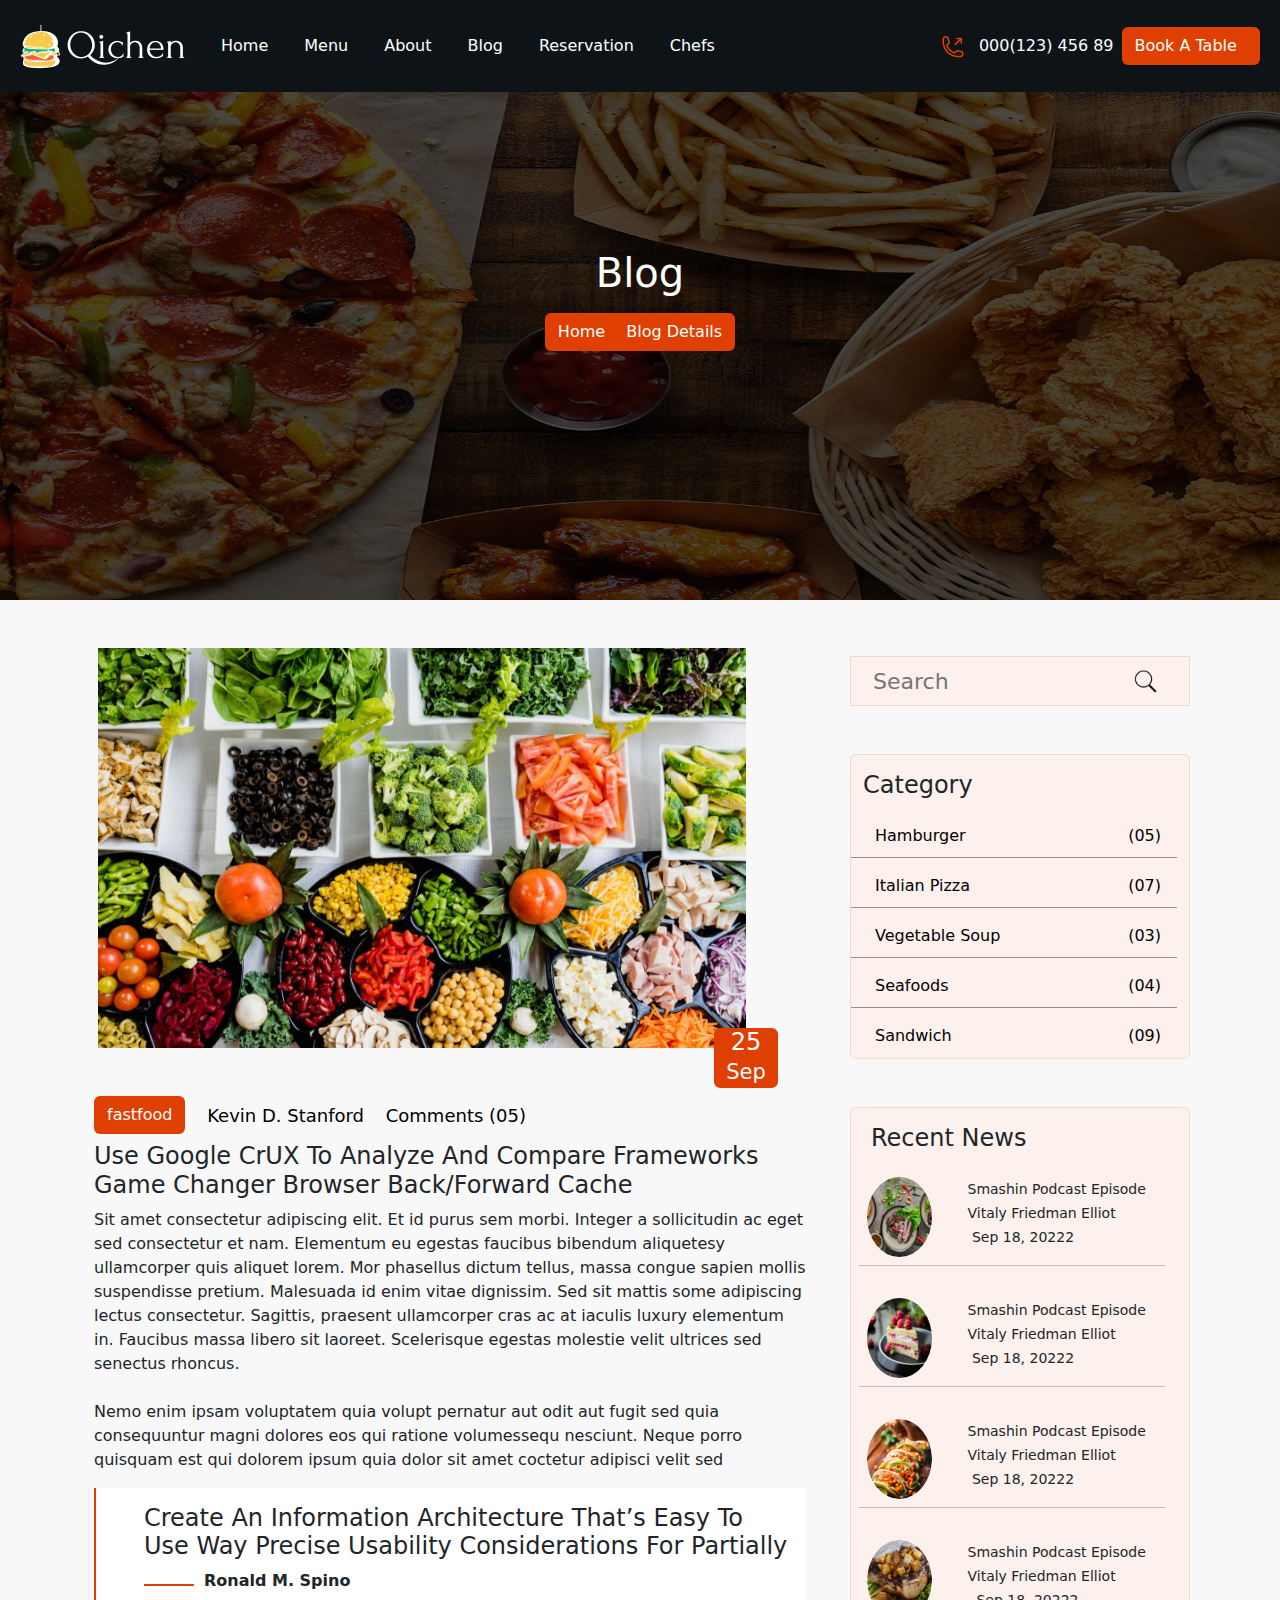
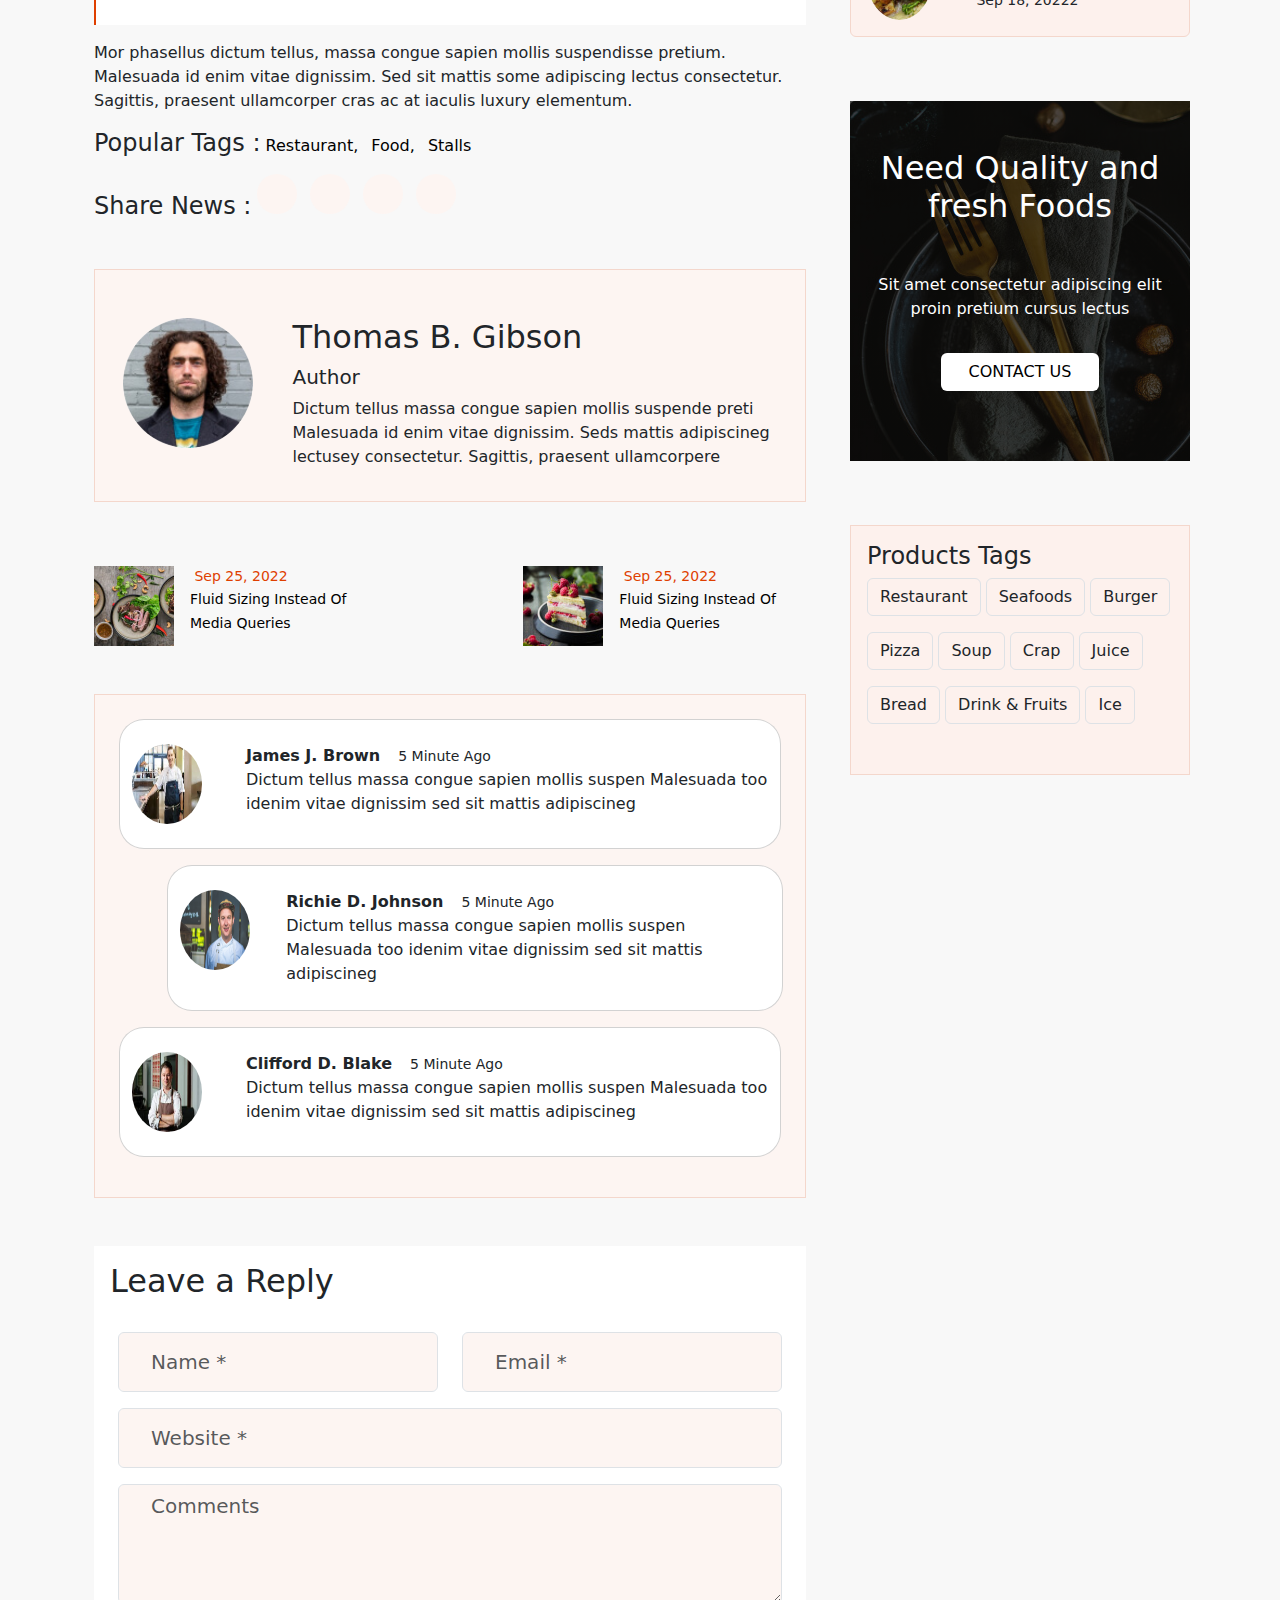
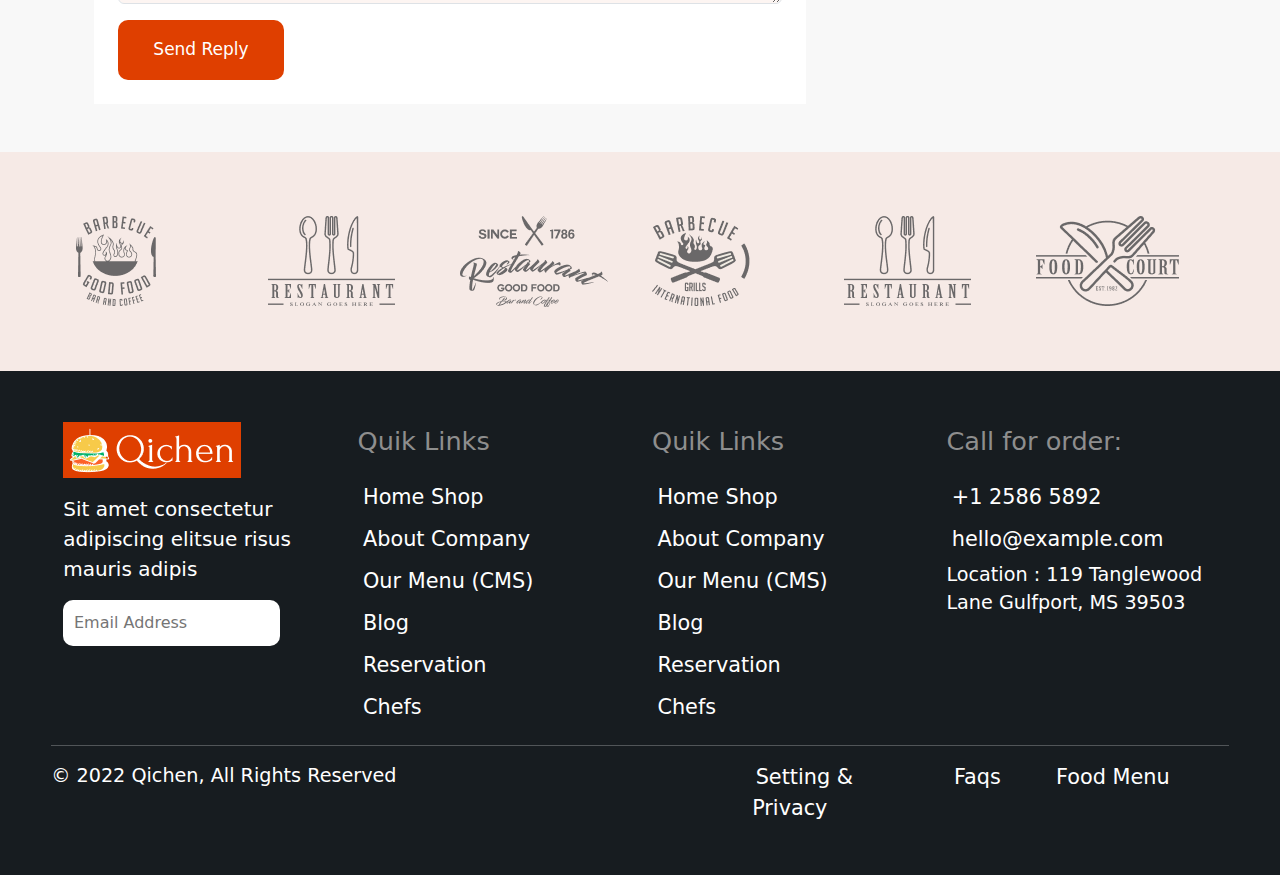
<file: BlogDetailsPage/home.html>
<!DOCTYPE html>
<html lang="en">

<head>
    <meta charset="UTF-8">
    <meta http-equiv="X-UA-Compatible" content="IE=edge">
    <meta name="viewport" content="width=device-width, initial-scale=1.0">
    <title>Blog</title>

    <link rel="stylesheet" href="style.css">

    <link href="https://cdn.jsdelivr.net/npm/bootstrap@5.2.3/dist/css/bootstrap.min.css" rel="stylesheet">
    <script src="https://cdn.jsdelivr.net/npm/bootstrap@5.2.3/dist/js/bootstrap.bundle.min.js"></script>

    <link rel="stylesheet" href="https://cdnjs.cloudflare.com/ajax/libs/font-awesome/6.2.1/css/all.min.css"
        integrity="sha512-MV7K8+y+gLIBoVD59lQIYicR65iaqukzvf/nwasF0nqhPay5w/9lJmVM2hMDcnK1OnMGCdVK+iQrJ7lzPJQd1w=="
        crossorigin="anonymous" referrerpolicy="no-referrer" />

</head>



<body style="background-color: #F8F8F8;">

    <!--Nav bar-->
    <nav class="navbar fixed-top navbar-expand-lg navbar-dark fs-6 p-2 py-3">
        <div class="container-fluid">

            <a class="navbar-brand" href="#"><img src="images/logo-white.png"></a>
            <button class="navbar-toggler" type="button" data-bs-toggle="collapse"
                data-bs-target="#navbarSupportedContent" aria-controls="navbarSupportedContent" aria-expanded="false"
                aria-label="Toggle navigation">
                <span class="navbar-toggler-icon"></span>
            </button>

            <div class="collapse navbar-collapse" id="navbarSupportedContent">

                <ul class="navbar-nav me-auto mb-2 mb-lg-0">

                    <li class="nav-item dropdown">
                        <a class="nav-link active " href="../index.html" id="navbarDropdown"> Home</a>

                    </li>

                    <li class="nav-item dropdown">
                        <a class="nav-link active " href="../MenuPage/index.html">Menu</a>

                    </li>

                    <li class="nav-item">
                        <a class="nav-link active" href="../About-page/index.html">About</a>
                    </li>


                    <li class="nav-item dropdown">
                        <a class="nav-link active " href="home.html" id="navbarDropdown"> Blog </a>
                    </li>


                    <li class="nav-item dropdown">
                        <a class="nav-link active " href="../ReservationPage/index.html"
                            id="navbarDropdown">Reservation</a>
                    </li>

                    <li class="nav-item dropdown">
                        <a class="nav-link active " href="../ChefsPage/index.html" id="navbarDropdown">Chefs</a>

                    </li>

                    <li class="nav-item text-white " style="margin-top: 12px;">
                        <a class="nav-link " id="NavLink" aria-current="page" href="#"><i class="fas fa-search"></i></a>
                    </li>

                </ul>

                <div class="nav-item d-flex align-items-center" id="finalItem">

                    <div> <span id="NavLink" class="nav-link me-2" aria-current="page" style="cursor:pointer"><img
                                src="images/call.png">
                            &nbsp; 000(123) 456 89</span>
                    </div>

                    <div>
                        <span><button id="NavLinkBtn" class="btn">Book A Table
                                &nbsp;<i class="fas fa-long-arrow-right"></i></button></span>
                    </div>

                </div>

            </div>
        </div>
    </nav>




    <!-- Carousel -->
    <div id="slider" class="text-center d-flex flex-column justify-content-center">
        <h1 class="text-white mb-3">Blog</h1>
        <a href=""><button class="btn text-white fs-6" style="background-color: #DF3F00;">Home <i
                    class="fas fa-long-arrow-right mx-2"></i> Blog Details</button></a>
    </div>


    <!-- Content -->
    <div class="container px-0">
        <div class="row gx-5 mx-0 mb-5">

            <!-- Left Content -->
            <div class="col-12 col-lg-8 mt-5 ">
                <!-- style="border: 1px solid black;" -->
                <div class="row text-center ps-4 ps-md-3">
                    <div id="imageDiv" class="col-12">
                        <div>
                            <h4>25<small> Sep </small></h4>
                        </div>
                    </div>
                </div>


                <div id="imageDetails" class="d-flex align-items-center mt-5">
                    <div class="me-2 me-md-3"><button class="btn">fastfood</button></div>
                    <div class="me-2 me-md-3"><i class="far fa-user"></i>&nbsp;<a href="#">Kevin D. Stanford</a>
                    </div>
                    <div class="me-2 me-md-3"><i class="far fa-comment-dots"></i>&nbsp;<a href="#">Comments (05)</a>
                    </div>
                </div>

                <div class="mt-2">
                    <h4>Use Google CrUX To Analyze And Compare Frameworks Game Changer Browser Back/Forward Cache
                    </h4>
                    <p>Sit amet consectetur adipiscing elit. Et id purus sem morbi. Integer a sollicitudin ac eget
                        sed consectetur et nam. Elementum eu egestas faucibus bibendum aliquetesy ullamcorper quis
                        aliquet lorem. Mor phasellus dictum tellus, massa congue sapien mollis suspendisse pretium.
                        Malesuada id enim vitae dignissim. Sed sit mattis some adipiscing lectus consectetur.
                        Sagittis, praesent ullamcorper cras ac at iaculis luxury elementum in. Faucibus massa libero
                        sit laoreet. Scelerisque egestas molestie velit ultrices sed senectus rhoncus.

                        <br><br>Nemo enim ipsam voluptatem quia volupt pernatur aut odit aut fugit sed quia
                        consequuntur magni dolores eos qui ratione volumessequ nesciunt. Neque porro quisquam est
                        qui dolorem ipsum quia dolor sit amet coctetur adipisci velit sed
                    </p>
                </div>

                <div id="qoute" class="p-3 ps-5">
                    <h4>Create An Information Architecture That’s Easy To Use Way Precise Usability Considerations
                        For Partially</h4>
                    <p>Ronald M. Spino</p>
                </div>


                <div class="mt-2">
                    <div>
                        <p class="mt-3">Mor phasellus dictum tellus, massa congue sapien mollis suspendisse pretium.
                            Malesuada id enim vitae dignissim. Sed sit mattis some adipiscing lectus consectetur.
                            Sagittis, praesent ullamcorper cras ac at iaculis luxury elementum.</p>
                        <h4 class="d-inline">Popular Tags :</h4>
                        <a class="me-2 tags " href="#">Restaurant,</a>
                        <a class="me-2 tags " href="#">Food,</a>
                        <a class="me-2 tags " href="#"> Stalls</a>
                    </div>
                    <div class="mt-3 ">
                        <h4 class="d-inline ">Share News :</h4>
                        <span class="news me-2"><i class="fab fa-facebook-f"></i></span>
                        <span class="news me-2"><i class="fab fa-twitter"></i></span>
                        <span class="news me-2"><i class="fab fa-youtube"></i></span>
                        <span class="news me-2"><i class="fab fa-instagram"></i></span>
                    </div>
                </div>


                <div class="row p-3 mx-0 mt-5 pt-5" id="authorDiv">
                    <div class="col-12 col-lg-3">
                        <img src="images/author-1.jpg" id="authorImg">
                    </div>
                    <div class="col-12 col-lg-9">
                        <h2>Thomas B. Gibson</h2>
                        <h5>Author</h5>
                        <p>Dictum tellus massa congue sapien mollis suspende preti Malesuada id enim vitae
                            dignissim. Seds mattis adipiscineg lectusey consectetur. Sagittis, praesent ullamcorpere
                        </p>
                    </div>
                </div>


                <div class="row mt-5 gy-3 " id="afterAuthorDiv">
                    <div class="col-12 col-lg-5">
                        <div>
                            <img src="images/prev.jpg" class="float-start me-3">
                            <small><a href="#" class="d-block"><i class="far fa-calendar-alt"></i>&nbsp;Sep 25,
                                    2022</a>
                                <a href="#">Fluid Sizing Instead Of Media Queries</a></small>
                        </div>
                    </div>
                    <div class="col-12 col-lg-2 "></div>
                    <div class="col-12 col-lg-5">
                        <div>
                            <img src="images/next.jpg" class="float-start me-3">
                            <small><a href="#" class="d-block"><i class="far fa-calendar-alt"></i>&nbsp;Sep 25,
                                    2022</a>
                                <a href="#">Fluid Sizing Instead Of Media Queries</a></small>
                        </div>
                    </div>
                </div>


                <div class=" p-4 mt-5" id="commentsDiv">

                    <div class="card mb-3">
                        <div class="row ">

                            <div class="col-12 col-lg-2 p-4">
                                <img src="images/a1.jpg" class="rounded-circle">
                            </div>

                            <div class="col-12 col-lg-10 p-md-2">
                                <div class="card-body">
                                    <strong>
                                        <p class="card-title d-inline me-2">James J. Brown</p>
                                    </strong>
                                    <small class="d-inline"><i class="far fa-clock"></i>&nbsp;5 Minute Ago</small>
                                    <p class="card-text">Dictum tellus massa congue sapien mollis suspen Malesuada
                                        too idenim vitae dignissim sed sit mattis adipiscineg</p>
                                </div>
                            </div>

                        </div>
                    </div>


                    <div class="card mb-3 ms-3 ms-lg-5" style="width:93%;">
                        <div class="row">
                            <div class="col-12 col-lg-2 p-4">
                                <img src="images/a2.jpg" class="rounded-circle">
                            </div>
                            <div class="col-12 col-lg-10 p-md-2">
                                <div class="card-body">
                                    <strong>
                                        <p class="card-title d-inline me-2">Richie D. Johnson</p>
                                    </strong>
                                    <small class="d-inline"><i class="far fa-clock"></i>&nbsp;5 Minute Ago</small>
                                    <p class="card-text">Dictum tellus massa congue sapien mollis suspen Malesuada
                                        too idenim vitae dignissim sed sit mattis adipiscineg</p>
                                </div>
                            </div>
                        </div>
                    </div>


                    <div class="card mb-3">
                        <div class="row ">
                            <div class="col-12 col-lg-2 p-4">
                                <img src="images/a3.jpg" class="rounded-circle">
                            </div>
                            <div class="col-12 col-lg-10 p-md-2">
                                <div class="card-body">
                                    <strong>
                                        <p class="card-title d-inline me-2">Clifford D. Blake</p>
                                    </strong>
                                    <small class="d-inline"><i class="far fa-clock"></i>&nbsp;5 Minute Ago</small>
                                    <p class="card-text">Dictum tellus massa congue sapien mollis suspen Malesuada
                                        too idenim vitae dignissim sed sit mattis adipiscineg</p>
                                </div>
                            </div>
                        </div>
                    </div>

                </div>


                <div id="replyDiv" class="mt-5 pt-3">
                    <h2 class="ms-3">Leave a Reply</h2>
                    <form class="p-4 ">
                        <div class="row mb-3 gy-3">
                            <div class=" col-12 col-lg-6">
                                <input class="form-control" type="text" placeholder="Name *" required>
                            </div>
                            <div class=" col-12 col-lg-6">
                                <input class="form-control" type="email" placeholder="Email *" required>
                            </div>
                        </div>
                        <input class="form-control col-12 mb-3" type="text" placeholder="Website *" required>
                        <textarea class="form-control col-12 mb-3" placeholder="Comments"></textarea>
                        <button type="submit" class="btn w-25">Send
                            Reply</button>
                    </form>

                </div>


            </div>


            <!-- Right Content -->
            <div class="col-12 col-lg-4 mt-5">
                <div class="p-2">
                    <div class="row rounded">
                        <input type="search" placeholder="Search" id="serachInput">
                    </div>


                    <div class="row mt-5 pt-3 rounded" id="categoryDiv">
                        <h4>Category</h4>
                        <ul class="list-group">
                            <li class="list-group-item pb-3 pt-3 ">
                                <a href="#">
                                    <i class="fa-solid fa-arrow-right ms-0 me-2"></i>
                                    Hamburger
                                    <span class="float-end">(05)</span>
                                </a>
                            </li>
                            <li class="list-group-item pb-3 pt-3 ">
                                <a href="#">
                                    <i class="fa-solid fa-arrow-right ms-0 me-2"></i>
                                    Italian Pizza
                                    <span class="float-end">(07)</span>
                                </a>
                            </li>
                            <li class="list-group-item pb-3 pt-3 ">
                                <a href="#">
                                    <i class="fa-solid fa-arrow-right ms-0 me-2"></i>
                                    Vegetable Soup
                                    <span class="float-end">(03)</span>
                                </a>
                            </li>
                            <li class="list-group-item pb-3 pt-3 ">
                                <a href="#">
                                    <i class="fa-solid fa-arrow-right ms-0 me-2"></i>
                                    Seafoods
                                    <span class="float-end">(04)</span>
                                </a>
                            </li>
                            <li class="list-group-item pb-3 pt-3 ">
                                <a href="#">
                                    <i class="fa-solid fa-arrow-right ms-0 me-2"></i>
                                    Sandwich
                                    <span class="float-end">(09)</span>
                                </a>
                            </li>
                        </ul>
                    </div>


                    <div class="row mt-5 pt-3 rounded p-2" id="recentNewsDiv">
                        <h4>Recent News</h4>


                        <div class="card col-12">
                            <div class="row">
                                <div class="col-3 p-2 pt-3">
                                    <img src="images/prev.jpg" class="img-fluid rounded-circle"
                                        style="width:300px; height:80px;">
                                </div>

                                <div class="col-9">
                                    <div class="card-body">
                                        <small class="card-text">Smashin Podcast Episode Vitaly Friedman Elliot<br>
                                            <span><i class="far fa-calendar-alt"></i>&nbsp;Sep 18, 20222</span></small>
                                    </div>
                                </div>
                                <hr style="width: 95%;">
                            </div>
                        </div>

                        <div class="card col-12">
                            <div class="row">
                                <div class="col-3 p-2 pt-3">
                                    <img src="images/next.jpg" class="img-fluid rounded-circle"
                                        style="width:300px; height:80px;">
                                </div>

                                <div class="col-9">
                                    <div class="card-body">
                                        <small class="card-text">Smashin Podcast Episode Vitaly Friedman Elliot<br>
                                            <span><i class="far fa-calendar-alt"></i>&nbsp;Sep 18, 20222</span></small>
                                    </div>
                                </div>
                                <hr style="width: 95%;">
                            </div>
                        </div>

                        <div class="card col-12">
                            <div class="row">
                                <div class="col-3 p-2 pt-3">
                                    <img src="images/post-thumb-3.jpg" class="img-fluid rounded-circle"
                                        style="width:300px; height:80px;">
                                </div>

                                <div class="col-9">
                                    <div class="card-body">
                                        <small class="card-text">Smashin Podcast Episode Vitaly Friedman Elliot<br>
                                            <span><i class="far fa-calendar-alt"></i>&nbsp;Sep 18, 20222</span></small>
                                    </div>
                                </div>
                                <hr style="width: 95%;">
                            </div>
                        </div>

                        <div class="card col-12">
                            <div class="row">
                                <div class="col-3 p-2 pt-3">
                                    <img src="images/post-thumb-4.jpg" class="img-fluid rounded-circle"
                                        style="width:300px; height:80px;">
                                </div>

                                <div class="col-9">
                                    <div class="card-body">
                                        <small class="card-text">Smashin Podcast Episode Vitaly Friedman Elliot<br>
                                            <span><i class="far fa-calendar-alt"></i>&nbsp; Sep 18, 20222</span></small>
                                    </div>
                                </div>
                            </div>
                        </div>




                    </div>


                    <div class="row mt-3 rounded pt-5 text-center  rounded">
                        <div class="col-12 pt-5 text-center " id="qualityDiv">
                            <h2>Need Quality and fresh Foods</h2>
                            <p class="mt-5">Sit amet consectetur adipiscing elit proin pretium cursus lectus</p>
                            <button class="btn mt-3">CONTACT US</button>
                        </div>
                    </div>


                    <div class="row mt-3 rounded pt-5 rounded">
                        <div class="col-12 p-3" id="productsTagsDiv">
                            <h4>Products Tags</h4>
                            <button class="btn border border-1">Restaurant</button>
                            <button class="btn border border-1">Seafoods</button>
                            <button class="btn border border-1">Burger</button>
                            <br>
                            <button class="btn border border-1 mt-3">Pizza</button>
                            <button class="btn border border-1 mt-3">Soup</button>
                            <button class="btn border border-1 mt-3">Crap</button>
                            <button class="btn border border-1 mt-3">Juice</button>
                            <br>
                            <button class="btn border border-1 mt-3">Bread</button>
                            <button class="btn border border-1 mt-3">Drink & Fruits</button>
                            <button class="btn border border-1 mt-3">Ice</button>

                        </div>
                    </div>


                </div>

            </div>


        </div>
    </div>





    <!--start collection of images-->
    <div id="images">
        <div class="row" style="margin: 0px;">
            <div class="col-lg-2 col-md-4 col-sm-4 image-food">
                <img src="images/img1.png" alt="">
            </div>

            <div class="col-lg-2 col-md-4 col-sm-4 image-food no-img">
                <img src="images/img2.png" alt="">
            </div>

            <div class="col-lg-2 col-md-4 col-sm-4 image-food no-img">
                <img src="images/img3.png" alt="">
            </div>

            <div class="col-lg-2 col-md-4 col-sm-4 image-food no-img">
                <img src="images/img4.png" alt="">
            </div>

            <div class="col-lg-2 col-md-4 col-sm-4 image-food no-img">
                <img src="images/img5.png" alt="">
            </div>

            <div class="col-lg-2 col-md-4 col-sm-4 image-food no-img">
                <img src="images/img6.png" alt="">
            </div>

        </div>
    </div>
    <!--end collection of images-->



    <!--start footer-->
    <div id="footer">
        <div class="row" style="margin: 0px;">
            <div class="col-lg-3 col-md-6">
                <img src="images/logo-white.png" alt="">
                <p class="fs-5 mt-3" style="color: white;">Sit amet consectetur adipiscing elitsue risus mauris adipis
                </p>
                <input type="email" placeholder="Email Address">
            </div>
            <div class="col-lg-3 col-md-6 d-flex flex-column">
                <p>Quik Links</p>
                <a href="../index.html">Home Shop</a>
                <a href="../About-page/index.html">About Company</a>
                <a href="../MenuPage/index.html">Our Menu (CMS)</a>
                <a href="home.html">Blog</a>
                <a href="../ReservationPage/index.html">Reservation</a>
                <a href="../ChefsPage/index.html">Chefs</a>
            </div>
            <div class="col-lg-3 col-md-6 d-flex flex-column">
                <p>Quik Links</p>
                <a href="../index.html">Home Shop</a>
                <a href="../About-page/index.html">About Company</a>
                <a href="../MenuPage/index.html">Our Menu (CMS)</a>
                <a href="home.html">Blog</a>
                <a href="../ReservationPage/index.html">Reservation</a>
                <a href="../ChefsPage/index.html">Chefs</a>
            </div>
            <div class="col-lg-3 col-md-6 d-flex flex-column">
                <p>Call for order:</p>
                <a href="#">+1 2586 5892</a>
                <a href="#">hello@example.com</a>
                <p style="color: white; font-size: 120%;">Location :
                    119 Tanglewood Lane Gulfport, MS 39503</p>
            </div>

        </div>
        <hr>

        <div class="row">
            <div class="col-lg-7 col-md-6">
                <p style="color: white; font-size: 120%;">© 2022 Qichen, All Rights Reserved</p>
            </div>
            <div class="col-lg-2 col-md-6">
                <a href="#">Setting & Privacy </a>
            </div>
            <div class="col-lg-1 col-md-6">
                <a href="#">Faqs</a>
            </div>
            <div class="col-lg-2 col-md-6">
                <a href="#">Food Menu</a>
            </div>

        </div>

    </div>
    <!--end footer-->


    <script>

    </script>

</body>

</html>
</file>
<file: About-page/style.css>
*{
    box-sizing: border-box;
    margin: 0px;
}
/* start navbar */
.navbar{background-color: #0E1317;}

.navbar li
{
    margin: 10px;
}
#NavLink{
    color: white;
}
a.nav-link:not(#NavLink):hover{
 color: #DF3F00;
}
#NavLink:hover{
    color: #DF3F00;
}

#NavLinkBtn {background-color: #DF3F00;color: white;}
#NavLinkBtn:hover{background-color: white; color: #DF3F00;}

@media screen and (min-width: 990px) {
    #finalItem, #NavLinkBtn{
        font-size: 7px;
    }
}


@media screen and (min-width: 1150px) {
    #finalItem , #NavLinkBtn{
        font-size: 16px;
    }
}
/*end navbar */

/*  start large image */
#larg-img{
    position: relative;
    background-color: #000;
    height: 600px;
}
#larg-img::before{
    content: ' ';
    display: block;
    position: absolute;
    left: 0;
    top: 0;
    width: 100%;
    height: 100%;
    padding-bottom: 100px;
    z-index: 0;
    opacity: 0.5;
    background: url("https://images.unsplash.com/photo-1414235077428-338989a2e8c0?ixlib=rb-1.2.1&ixid=eyJhcHBfaWQiOjEyMDd9&auto=format&fit=crop&w=1050&q=80") no-repeat center center;
    background-size: cover;
}
#content{
    position: absolute;
    z-index: 1;
    color: white;
    justify-content: center;
    top: 40%;
    left: 40%;
    font-family:'Forum';
}
#content h2{
     font-size: 70px;
     font-weight: bold;
}
#content #btns{
    background-color: #DF3F00;
    text-align: center;
    margin-top: 12%;
    font-size: 20px;
    border-radius: 20px;
    padding: 10px 20px;
}
#content #btns a{
    text-decoration: none;
    color: white;
    transition: 0.6s;
    font-weight: bold;
}
#content #btns a:hover{
    color: black;
}
@media only screen and (max-width: 600px) {
    #content{
       left: 30%;
       margin: 0px;
    }
    #content h2{
        font-size: 40px;
    }
    #content #btns{
        position: absolute;
        width: 100%;
        left: 10%;
        font-size: 100%;
    }
}
/*  end large image */


/* start part about quchen */
#about-quchen{
    margin-right:5%;
    padding: 2%;
    font-family:'Forum';
}
.head-four::before{
     content: url('https://demo.webtend.net/html/qichen/assets/images/prev-arrow.png');
}
 #txt h2 ,.txt-left .head-four{
    color: #DF3F00;
    font-size: 180%;
    font-weight: bold;
}
.txt-left .p1-choose, #txt .p1-quchen{
    font-size: 220%;
    color: black;
}
#txt p, .txt-left p{
    margin-top: 5%;
    line-height: 35px;
    color: rgb(98, 97, 97);
    font-size: 180%;
} 
#two-images .img2{
    min-width: 100%;
    border-radius: 150px;
}
#one-image .img4{
  border-radius: 150px 150px 0px 100px;
}
#right-img #one-image{
    margin-left: 3%;
}
#right-img #two-images{
   margin-left: 5%;
}
@media only screen and (max-width: 990px) {
     #lines-img{
        display: none;
     }
}
@media only screen and (max-width: 600px) {
    #about-quchen{
        margin-right: 0px;
    }
    #left-content{
        margin-left: 0px;
    }
   #right-img{
    display: flex;
    flex-wrap: wrap;
    justify-content: center;
    margin-left: 0px;
   }
   #right-img .img3{
    width: 100%;
   }
  #right-img #one-image{
    margin-top: 5%;
  }
  #left-content{
    width: 80%;
  }
  #txt{
    margin-top: 20%;
    margin-left: 5%;
}
.icons {
  display: flex;
  justify-content: center;
  margin-left: 5%;
}
.icons .right-icon{
margin-top: 10%;
}
.icons .left-icon{
   margin-left: 10%;
}
.btn1{
    margin-left: 5%;
}
#btn-icon{
    margin-top: 10%;
}
#lines-img{
    display: none;
}
}
.about-icons i{
    font-size: 40px;
    color: #DF3F00;
    position: relative;
}
.about-icons i::after{
    position: absolute;
    top:  10%;
    left: -50%;
    content: "";
    width: 100%;
    height: 60%;
    border-radius: 50%;
    background-color: rgba(223, 63, 0, 0.07);
    z-index: -1;
}
.about-icons p{
    font-size: 20px;
}
@media only screen and (max-width: 820px) {
    .icons .right-icon{
        margin-top: 10%;
        margin-left: 0px;
        margin-bottom: 10%;
        }
    .icons .left-icon{
        margin-left: 5%;
            }
}
.btn1 button p{
    margin-bottom: 0px;
}
.btn1 button{
    padding:20px;
    background-color: #DF3F00;
    color: white;
    border: none;
    text-align: center;
    border-radius: 15px;
    transition: 0.6s;
}
.btn1 button:hover{
    background-color: #20272e;
}
/* end part about quchen */


/*start part the numbers */
#part-numbers{
    background-color: #DF3F00;
    color: white;
    margin: 0px;
    margin-right: 0px;
    font-family:'Forum'; 
}
.num{
      padding:50px 80px 10px ; 
}
.num i{
   font-size: 250%;
   margin-bottom: 6%;
}
.num h4{
    font-size: 220%;
}
.num p{
    font-size: 150%;
}
@media only screen and (max-width: 600px){
    #part-numbers{
        text-align: center;
    }
}
/*end part the numbers */

/*start choose part */
#choose-part{
     padding: 1% 0% 0% 6%; 
     font-family:'Forum';
}
.txt-left{
    margin-top: 5%;
}
#correct-icon2{
    margin-top: -5%;
}
.correct i{
    font-size: 120%;
    margin-top: 5%;
    color: #DF3F00;
}
#card-foods{
    box-shadow: 1px 1px 20px rgb(236, 234, 234);
    width: 100%;
    padding: 10%;
}
#card-foods i{
    border: 2px solid black;
    border-radius: 50%;
    font-size: 250%;
    padding: 10%;
}
#card-foods h5{
   margin-top: 15%;
   font-size: 160%;
   font-weight: bold;
}
#card-foods p{
     font-size: 150%;
     margin-top: 10%;
     margin-bottom: 15%;
}
#card-foods a{
    text-decoration: none;
    color: black;
    font-size: 120%;
    font-weight:600;
    transition: 0.6s;
}
#card-foods a:hover{
    color: #DF3F00;
}
@media only screen and (max-width: 600px){
    #choose-part{
       text-align: left;
    }

    .btn1 button i{
        display: none;
    }
    .btn9 button{
        display: flex;
        justify-content: center;
    }
}
@media only screen and (max-width: 1000px){
    .btn9 button{
        width: 40%;
    }
    .btn9 button i{
       margin-left: 10%;
    }
}
.btn9 button{
    background-color: #DF3F00;
    border: none;
    border-radius: 20px;
    transition: 0.6s;
}
.btn9 button:hover{
    background-color: #20272e;
}
/*end choose part */


/* start food menu */
#best-food{
    background-color:rgba(223, 63, 0, 0.07) ;
    padding: 30px 30px 5px 30px;
    overflow: hidden;
    font-family:'Forum';
}
#best-food #food-div1{
    text-align: center;
}
#best-food h5{
    font-size: 160%;
    color: #DF3F00;
    font-weight: bold;
}
#best-food h5::before{
    content: url('https://demo.webtend.net/html/qichen/assets/images/prev-arrow.png');
}
#best-food h5::after{
    content: url('	https://demo.webtend.net/html/qichen/assets/images/next-arrow.png');
}
#best-food p{
     font-size: 250%;
}
.div-white{
    background-color: white;
    color: black;
    padding: 5%;
    
    width: fit-content;
}
.div-orange{
    width: fit-content;
    background-color: #DF3F00;
    color: white;
    padding: 2%;
}
.chef-img1{
    position: relative;
    background-image: url('pic6.jpg');
    background-repeat: no-repeat;
    width: 20%;
    height: 300px;
    background-size: contain;
}
.chef-img2{
    position: relative;
    background-image: url('pic7.jpg');
    background-repeat: no-repeat;
    width: 20%;
    height: 300px;
    background-size: contain;
}
.chef-img3{
    position: relative;
    background-image: url('pic8.jpg');
    background-repeat: no-repeat;
    width: 20%;
    height: 300px;
    background-size: contain;
}
.chef-img4{
    position: relative;
    background-image: url('pic9.jpg');
    background-repeat: no-repeat;
    width: 20%;
    height: 300px;
    background-size: contain;
}
.chef-img1:hover ::before, .chef-img2:hover ::before,.chef-img3:hover ::before,.chef-img4:hover ::before{
    content: "";
    position: absolute;
    background-color: black;
    width: 85%;
    height: 100%;
    top: 0px;
    left: 0px;
    z-index: 1;
    opacity: 0.05;
}
#details1 ,#details2,#details3, #details4{
   display: none;
}
@media only screen and (max-width: 1210px){
    
        .div-white,.div-orange{
            display: none;
        }
        .chef-img1:hover ::before, .chef-img2:hover ::before,.chef-img3:hover ::before,.chef-img4:hover ::before{
            content:none;
        }

}
 .btn5{
    background-color: #DF3F00;
    color: white;
    border: none;
    border-radius: 30px;
    width: 30%;
} 
@media only screen and (max-width: 600px){
    .btn0 button{
        display: none;
    }
    
}
/* end food menu */

/* chefs */
.btn0 button{
    background-color:#DF3F00;
    border: none;
    width: 20%;
    border-radius: 20px;
    transition: 0.6s;
}
.btn0 button:hover{
    background-color: #20272e;
}

/* start video watches */
#watch-video{
    background-image: url('pic55.png');
    background-repeat: no-repeat;
    height: auto;
    font-family:'Forum';
}
.icon-video{
    position: relative;
}
.icon-video img{
    position:relative;
    top: 0px;
    left: 0px;
    width: 100%;
    height: 100%;
}
.icon-video a i{
    position: absolute;
    color: black;
    left: 50%;
    top: 50%;
    padding: 2%;
    z-index: 1;
    border-radius: 50%;
    font-size: 50px;
    color: #DF3F00;
    background-color: white;

}
.btn10 button{
    background-color: #20272e;
    border-radius: 20px;
    transition: 0.6s;
    border: none;
} 
.btn10 button:hover{
    background-color: #DF3F00;
}
@media only screen and (max-width: 1000px){
    .btn10 button{
        width: 50%;
    }
    .btn10 button i{
       margin-left: 10%;
    }
}
/* end video watches */

/* start food review */
#food-review{
   padding: 4%;
   font-family:'Forum';
}
#parag-review p{
    font-size: 35px;
}
.icons-review a{
    text-decoration: none;
    background-color:#20272e;
    color: white;
    padding: 20%;
    transition: 0.6s;
}
.icons-review a:hover{
    background-color: #DF3F00;
}
.icons-review a i{
    font-size: 200%;
}
@media only screen and (max-width: 1210px){
    .icons-review a{
        display: none;
    }
}
.cards-review{
    border: 1px solid gainsboro;
    padding: 2%;
    text-align: center;
    margin-left: 5%;
}
.cards-review i{
    color: #DF3F00;
}
/* end food review */

/* start collection of images */
#images{
    background-color:rgba(223, 63, 0, 0.07) ;
    padding: 5%;
}
#images .image-food{
    opacity: 0.6;
    transition: 0.6s;
}
#images .image-food:hover{
    opacity: 1;
    cursor: pointer;
}
@media only screen and (max-width: 600px){
    #images .no-img{
        display: none;
    }
    #images .image-food{
        text-align: center;
    }
}
@media only screen and (max-width: 990px){
    #images .image-food{
        text-align: center;
        margin-top: 5%;
    }
}  
/* end collection of images */

/* start footer */
#footer{
    background-color: #171c20;
    color: white;
    padding: 4% ;
    font-family:'Forum';
}
#footer img{
  background-color: #DF3F00;
  padding: 2%;
}
#footer input{
    border: none;
    padding: 4%;
    border-radius: 10px;
    width: 80%;
}
#footer p{
    color: rgb(142, 142, 142);
    font-size: 160%;
}
#footer a{
    text-decoration: none;
    color: white;
    padding: 2%;
    font-size: 130%;
    transition: 0.6s;
}
#footer a:hover{
     color: #DF3F00;
}
/* end footer */

.btn
{
    color:white;
    background-color: #DF3F00;
    padding: 15px;
    text-decoration: none;
    margin-top: 5%;
    margin-left: -70%;
    transition: 0.6s;
}
.btn:hover{
    background-color: #171c20;
    color: white;
}
.spanWordOne
{
    font-size: 20px;
    margin-right: 20px;
    
}
.spanWordTwo
{
    font-size: 20px;
}
 @media only screen and (max-width: 600px){
    #parag-review{
       text-align: center;
    }
} 
@media only screen and (max-width: 825px){
    .icons{
        display: flex;
        flex-direction: column;
    }
    .icons .right-icon{
        padding: 5%;
    }
   
}
@media only screen and (max-width: 992px){
    .btn{
       margin-left: 1%;
    }
}
@media only screen and (max-width: 767px){
  .num{
    text-align: center;
  }
  #card-foods{
    text-align: center;
}
}
@media only screen and (max-width: 1000px){
   .cards-review{
    margin-top: 5%;
   }
}
@media only screen and (max-width: 1200px){
     .no-btn{
        display: none;
     }
}
</file>
<file: BlogDetailsPage/style.css>
*{box-sizing: border-box;}

/*navbar*/ 
.navbar{background-color: #0E1317;}

.navbar li
{
    margin: 10px;
}
#NavLink{
    color: white;
}
a.nav-link:not(#NavLink):hover{
 color: #DF3F00;
}
#NavLink:hover{
    color: #DF3F00;
}

#NavLinkBtn {background-color: #DF3F00;color: white;}
#NavLinkBtn:hover{background-color: white; color: #DF3F00;}

@media screen and (min-width: 990px) {
    #finalItem, #NavLinkBtn{
        font-size: 7px;
    }
}


@media screen and (min-width: 1150px) {
    #finalItem , #NavLinkBtn{
        font-size: 16px;
    }
}


/*slider*/ 

#slider
{
    background-image: linear-gradient(rgba(0, 0, 0, 0.7),rgba(0, 0, 0, 0.7)) ,url("images/slide.png");
    width: 100%;
    height: 600px;
    background-repeat: no-repeat;
    background-size: 100% 100%;
}



/*Left Content*/ 

#imageDiv
{
    background-image: url("images/single-blog-1.jpg");
    width: 90%;
    height:400px;
    background-repeat: no-repeat;
    background-size: 100% 100%;
    position: relative;
}

#imageDiv div{
    text-align: center;
    width:10%;
    height:15%;
    background-color: #DF3F00;
    border: none;
    border-radius: 10%;
    color: white;
    position: absolute;
    left: 95%;
    top:95%;
}




#imageDetails button
{
background-color: #DF3F00;
color: white;
}
#imageDetails a
{
    text-decoration: none;
    color: black;
}
#imageDetails a:hover
{
    color: #DF3F00;
}

@media screen and (max-width: 500px) {
    #imageDetails div{
        font-size: 12px;
    }
}

@media screen and (min-width: 501px) {
    #imageDetails div{
        font-size: 18px;
    }
}





#qoute{
    border-left:2px solid #DF3F00;
    background-color: white;
}
#qoute p{ 
    font-weight: bold;
}
#qoute p::before
{
    display: inline-block;
    content: "";
    width: 50px;
    height: 2px;
    margin-right: 10px;
    background-color: #DF3F00;
}




.tags{
    text-decoration: none;
    color: black;
}
.tags:hover{
    color: #DF3F00;
}

.news{
    display: inline-block;
    width:40px;
    height: 40px;
    border-radius: 50%;
    background-color:#FDF5F2;
    text-align: center;
    padding-top: 1%;
}
.news:hover{
    color: white;
    background-color: #DF3F00;
    cursor: pointer;
}


#authorDiv{
    background-color: #FDF5F2;
    border: 1px solid #f4d7cc;
}
#authorImg{
    width:130px;
    height: 130px;
    border-radius: 50%;
}



#afterAuthorDiv img:hover{
    filter: brightness(70%);
}
#afterAuthorDiv a{
    text-decoration: none;
    color: black;
}
#afterAuthorDiv a:hover{
    color: #DF3F00;
}
#afterAuthorDiv a.d-block,#afterAuthorDiv a.d-block:hover{
    color: #DF3F00;
}


#commentsDiv{background-color: #FDF5F2;border: 1px solid #f4d7cc;}
#commentsDiv div.card{
border-radius: 25px;
}
#commentsDiv img{
    width: 70px;
    height: 80px;
}



#replyDiv
{
    background-color: white;
}

#replyDiv form input ,#replyDiv form textarea{
    background-color: #FDF5F2;
    font-size: 20px;
    text-indent: 20px;
}
#replyDiv form input{height: 60px;}
#replyDiv form textarea{height: 120px;}
#replyDiv form button{
    background-color: #DF3F00; color: white;
    height: 60px;
    border-radius: 10px;
    font-size: 17px;
}
#replyDiv form button:hover{
    background-color: black;
}





/*Right Content*/ 

#serachInput{
    width: 100%;
    height: 50px;
    font-size: 22px;
    color: black;
    text-indent: 10px;
    background-color: #FDF1ED;
    border: 1px solid #f4d7cc;
    background-image: url("images/search.png");
    background-size: 25px 25px;
    background-position:90% 50%;
    background-repeat: no-repeat;
}


#categoryDiv
{
    background-color: #FDF1ED;
    border: 1px solid #f4d7cc; 
}
#categoryDiv li{
    height: 50px;
    background-color: #FDF1ED;
    border: none;
    border-bottom:thin solid rgb(145, 145, 145);

   
}
#categoryDiv li:last-child{
    border: none;
}
#categoryDiv li a{
    text-decoration: none;
    color: black;
}

#categoryDiv li:hover a{
    color: #DF3F00;
}
#categoryDiv li:hover:not(li:last-child){
    border-bottom:thin solid #DF3F00;
    cursor: pointer;
}
#categoryDiv li:last-child:hover{
    cursor: pointer;
}



#recentNewsDiv{
    background-color: #FDF1ED;
    border: 1px solid #f4d7cc; 
}
#recentNewsDiv .card{
    border: none;
    background-color: #FDF1ED;
}
small:hover {
    cursor: pointer;
}
#recentNewsDiv span:hover{
    color: #DF3F00;
}


#qualityDiv{
    width: 100%;
    height: 360px;
    color: white;
    background-image: linear-gradient(rgba(0, 0, 0, 0.7),rgba(0, 0, 0, 0.7)) ,url("images/contact-info-bg.jpg");
}
#qualityDiv button{
    background-color: white;
    color: black;
    width: 50%;
}
#qualityDiv button:hover{
    color: white;
    background-color: #DF3F00;
}

#productsTagsDiv{
    background-color:#FDF1ED;
    border: 1px solid #f4d7cc; 
    width: 100%;
    height: 250px;
}

#productsTagsDiv button{
    border-color: #FDF1ED;
}
#productsTagsDiv button:hover{
    color: white;
    background-color: #DF3F00;
}







/* start collection of images */
#images{
    background-color:rgba(223, 63, 0, 0.07) ;
    padding: 5%;
}
#images .image-food{
    opacity: 0.6;
    transition: 0.6s;
}
#images .image-food:hover{
    opacity: 1;
    cursor: pointer;
}
@media only screen and (max-width: 600px){
    #images .no-img{
        display: none;
    }
    #images .image-food{
        text-align: center;
    }
}
@media only screen and (max-width: 990px){
    #images .image-food{
        text-align: center;
        margin-top: 5%;
    }
}  
/* end collection of images */







/* start footer */
#footer{
    background-color: #171c20;
    color: white;
    padding: 4% ;
}
#footer img{
  background-color: #DF3F00;
  padding: 2%;
}
#footer input{
    border: none;
    padding: 4%;
    border-radius: 10px;
    width: 80%;
}
#footer p{
    color: rgb(142, 142, 142);
    font-size: 160%;
}
#footer a{
    text-decoration: none;
    color: white;
    padding: 2%;
    font-size: 130%;
    transition: 0.6s;
}
#footer a:hover{
     color: #DF3F00;
}
/* end footer */
</file>
